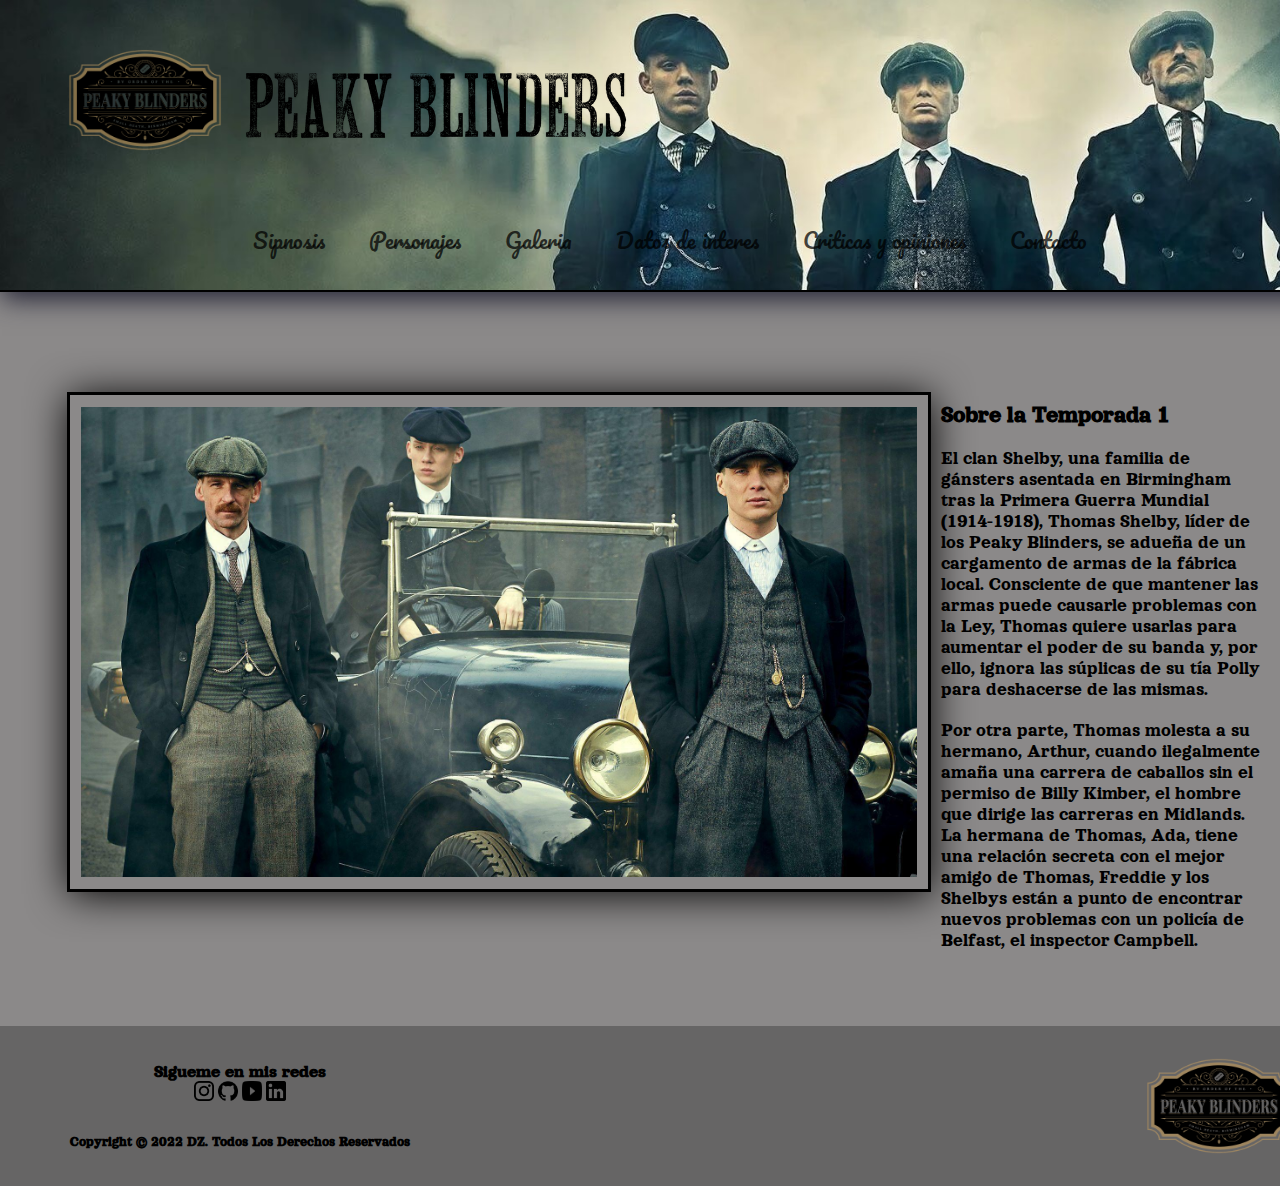
<file: index.html>
<!DOCTYPE html>
<html lang="en">
<head>
    <title>Peaky Blinders</title>
    <link rel="icon" href="logos_principales/logo_pestaña.png">
    <link rel="stylesheet" type="text/css" href="estilos/estilo.css">
    <link href="https://fonts.googleapis.com/css2?family=Barlow+Condensed:ital,wght@1,300&family=Bebas+Neue&family=Orelega+One&family=Pacifico&family=Roboto+Mono:ital,wght@1,300&family=Tapestry&display=swap" rel="stylesheet">
</head>   
<body> 
    <header>
        <div class="subHeader"> <a href="index.html"><img class="logo" src="logos_principales/logo principal.png" alt="logo de los peaky blinders"></a>
            <img class="titulo" src="frase.png" alt="">
        </div>
        <div>
            <nav class="navegacion">
                <ul class="menu">
                    <li><a class="texto_nav" href="sipnosis.html">Sipnosis</a> </li>
                    <li><a class="texto_nav" href="#">Personajes</a>
                        <ul class="submenu"> 
                            <li><a href="personajes_perfiles/thomas_perfil.html">Thomas Shelby</a></li>
                            <li><a href="personajes_perfiles/arthur_perfil.html">Arthur Shleby</a></li> 
                            <li><a href="personajes_perfiles/john_perfil.html">John Shelby</a></li>
                            <li><a href="personajes_perfiles/polly_perfil.html">Polly Gray</a></li>
                            <li><a href="personajes_perfiles/ada_perfil.html">Ada Shelby</a></li>
                            <li><a href="personajes_perfiles/billy_perfil.html">Billy Kimber</a></li>
                            <li><a href="personajes_perfiles/grace_perfil.html">Grace Burgess</a></li>
                            <li><a href="personajes_perfiles/campbell.html">Campbell</a></li>
                        </ul>
                    </li>
                    <li><a class="texto_nav" href="galeria.html">Galeria</a></li>
                    <li><a class="texto_nav" href="datos_de_interes.html">Datos de interes</a></li>
                    <li><a class="texto_nav" href="#">Criticas y opiniones</a></li>
                    <li><a class="texto_nav" href="contacto.html">Contacto</a></li>
                </ul>
            </nav>
        </div>
    </header>

    <section class="section_foto_y_texto">
        <img class="foto_principal" src="logos_principales/peaky foto pagina principal.jpg" alt="imagen de todos los peaky blinders">
        <div class="texto_section">
            <h2>Sobre la Temporada 1</h2>
            <p class="p_texto">El clan Shelby, una familia de gánsters asentada en Birmingham tras la Primera Guerra Mundial (1914-1918), Thomas Shelby, líder de los 
            Peaky Blinders, se adueña de un cargamento de armas de la fábrica local. Consciente de que mantener las armas puede causarle problemas 
            con la Ley, Thomas quiere usarlas para aumentar el poder de su banda y, por ello, ignora las súplicas de su tía Polly para deshacerse 
            de las mismas.
            </p>
            <p class="p_texto">Por otra parte, Thomas molesta a su hermano, Arthur, cuando ilegalmente amaña una carrera de caballos sin el permiso de Billy Kimber, 
            el hombre que dirige las carreras en Midlands. La hermana de Thomas, Ada, tiene una relación secreta con el mejor amigo de Thomas, Freddie 
            y los Shelbys están a punto de encontrar nuevos problemas con un policía de Belfast, el inspector Campbell.
            </p>
        </div>
    </section>


    <footer>
        <div class="caja_siganos">
            <h3>Sigueme en mis redes</h3>
            <div class="caja_redes">
                <a href="https://www.instagram.com/gusdiprinzio_/" target="_blank"><img src="redes_icons/ig.png" alt=""></a>
                <a href="https://github.com/gustavo-diprinzio" target="_blank"><img src="redes_icons/gh.png" alt=""></a>
                <a href="https://www.youtube.com/channel/UCFO-O7UU2Y-q2dNKgT-NOTA" target="_blank"><img src="redes_icons/yt.png" alt=""></a>
                <a href="https://www.linkedin.com/in/gustavo-di-prinzio-79ba49173/" target="_blank"><img src="redes_icons/link.png" alt=""></a>
            </div>
            <div class="caja_copy">
                <h3>Copyright © 2022 DZ. Todos Los Derechos Reservados</h3>
            </div>
        </div>
        <div class="logo_footer">
            <a href="#"><img src="logos_principales/logo principal.png" alt=""></a>
        </div>
    </footer>
    
</body>
</html>
</file>
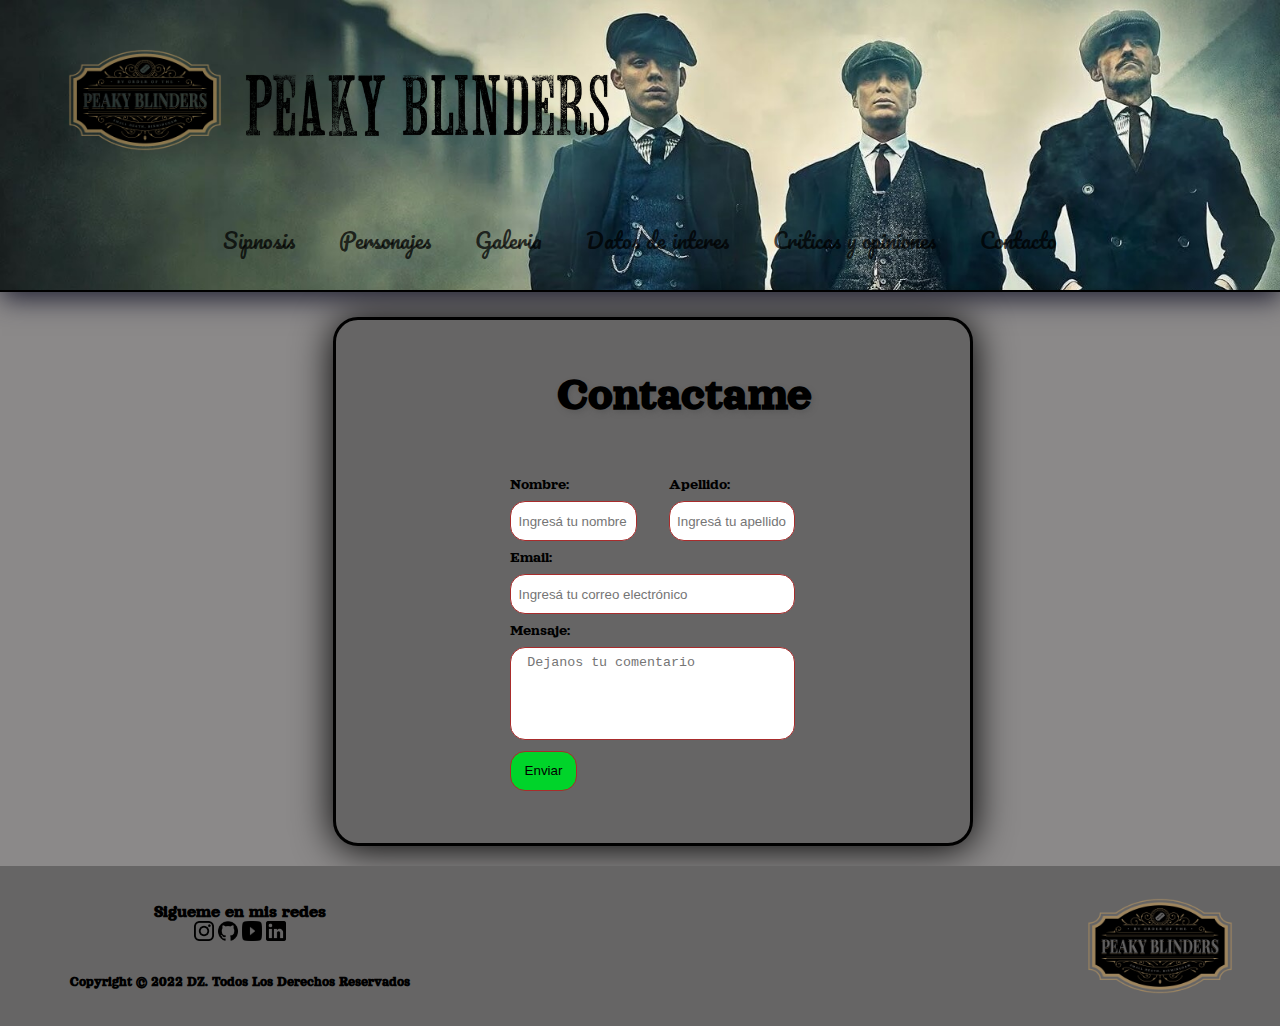
<file: contacto.html>
<!DOCTYPE html>
<html lang="en">
<head>
    <title>Peaky Blinders</title>
    <link rel="icon" href="logos_principales/logo_pestaña.png">
    <link rel="stylesheet" type="text/css" href="estilos/estilo.css">
    <link href="https://fonts.googleapis.com/css2?family=Barlow+Condensed:ital,wght@1,300&family=Bebas+Neue&family=Orelega+One&family=Pacifico&family=Roboto+Mono:ital,wght@1,300&family=Tapestry&display=swap" rel="stylesheet">
</head>   
<body> 
    <header>
        <div class="subHeader"> <a href="index.html"><img class="logo" src="logos_principales/logo principal.png" alt="logo de los peaky blinders"></a>
            <img class="titulo" src="frase.png" alt="">
        </div>
        <div>
            <nav class="navegacion">
                <ul class="menu">
                    <li><a class="texto_nav" href="sipnosis.html">Sipnosis</a> </li>
                    <li><a class="texto_nav" href="#">Personajes</a>
                        <ul class="submenu"> 
                            <li><a href="personajes_perfiles/thomas_perfil.html">Thomas Shelby</a></li>
                            <li><a href="personajes_perfiles/arthur_perfil.html">Arthur Shleby</a></li> 
                            <li><a href="personajes_perfiles/john_perfil.html">John Shelby</a></li>
                            <li><a href="personajes_perfiles/polly_perfil.html">Polly Gray</a></li>
                            <li><a href="personajes_perfiles/ada_perfil.html">Ada Shelby</a></li>
                            <li><a href="personajes_perfiles/billy_perfil.html">Billy Kimber</a></li>
                            <li><a href="personajes_perfiles/grace_perfil.html">Grace Burgess</a></li>
                            <li><a href="personajes_perfiles/campbell.html">Campbell</a></li>
                        </ul>
                    </li>
                    <li><a class="texto_nav" href="#">Galeria</a></li>
                    <li><a class="texto_nav" href="datos_de_interes.html">Datos de interes</a></li>
                    <li><a class="texto_nav" href="#">Criticas y opiniones</a></li>
                    <li><a class="texto_nav" href="#">Contacto</a></li>
                </ul>
            </nav>
        </div>
    </header>

    <section id="formulario">
        <div class="columnas_de_contacto">
            <h2>Contactame</h2>
                <form method="POST" action="#">
                    <div class="nombre_apellido">

                        <div class="nombreyapellido">
                            <label> Nombre: </label>
                            <input type="text" name="nombre" placeholder="  Ingresá tu nombre" required="required">
                        </div>

                        <div class="nombreyapellido">    
                            <label> Apellido: </label >
                                <input type="text" name="nombre" placeholder="  Ingresá tu apellido" required="required">
                        </div> 

                    </div>
              
                    <div class="bloque_datos">
                        <label >Email:</label>  
                        <input type="mail" name="mail" placeholder="  Ingresá tu correo electrónico" required="required">
                    </div>
                    <div class="bloque_datos">
                        <label >Mensaje:</label>
                        <textarea name="reseña" placeholder="  Dejanos tu comentario" required="required" ></textarea>
                    </div>

                    <div class="submit">
                        <input type="submit" value="Enviar"> 
                    </div>   
            </form> 
        </div>
    </section>

    <footer>
        <div class="caja_siganos">
            <h3>Sigueme en mis redes</h3>
            <div class="caja_redes">
                <a href="https://www.instagram.com/gusdiprinzio_/" target="_blank"><img src="redes_icons/ig.png" alt=""></a>
                <a href="https://github.com/gustavo-diprinzio" target="_blank"><img src="redes_icons/gh.png" alt=""></a>
                <a href="https://www.youtube.com/channel/UCFO-O7UU2Y-q2dNKgT-NOTA" target="_blank"><img src="redes_icons/yt.png" alt=""></a>
                <a href="https://www.linkedin.com/in/gustavo-di-prinzio-79ba49173/" target="_blank"><img src="redes_icons/link.png" alt=""></a>
            </div>
            <div class="caja_copy">
                <h3>Copyright © 2022 DZ. Todos Los Derechos Reservados</h3>
            </div>
        </div>
        <div class="logo_footer">
            <a href="#"><img src="logos_principales/logo principal.png" alt=""></a>
        </div>
    </footer>
    
</body>
</html>
</file>
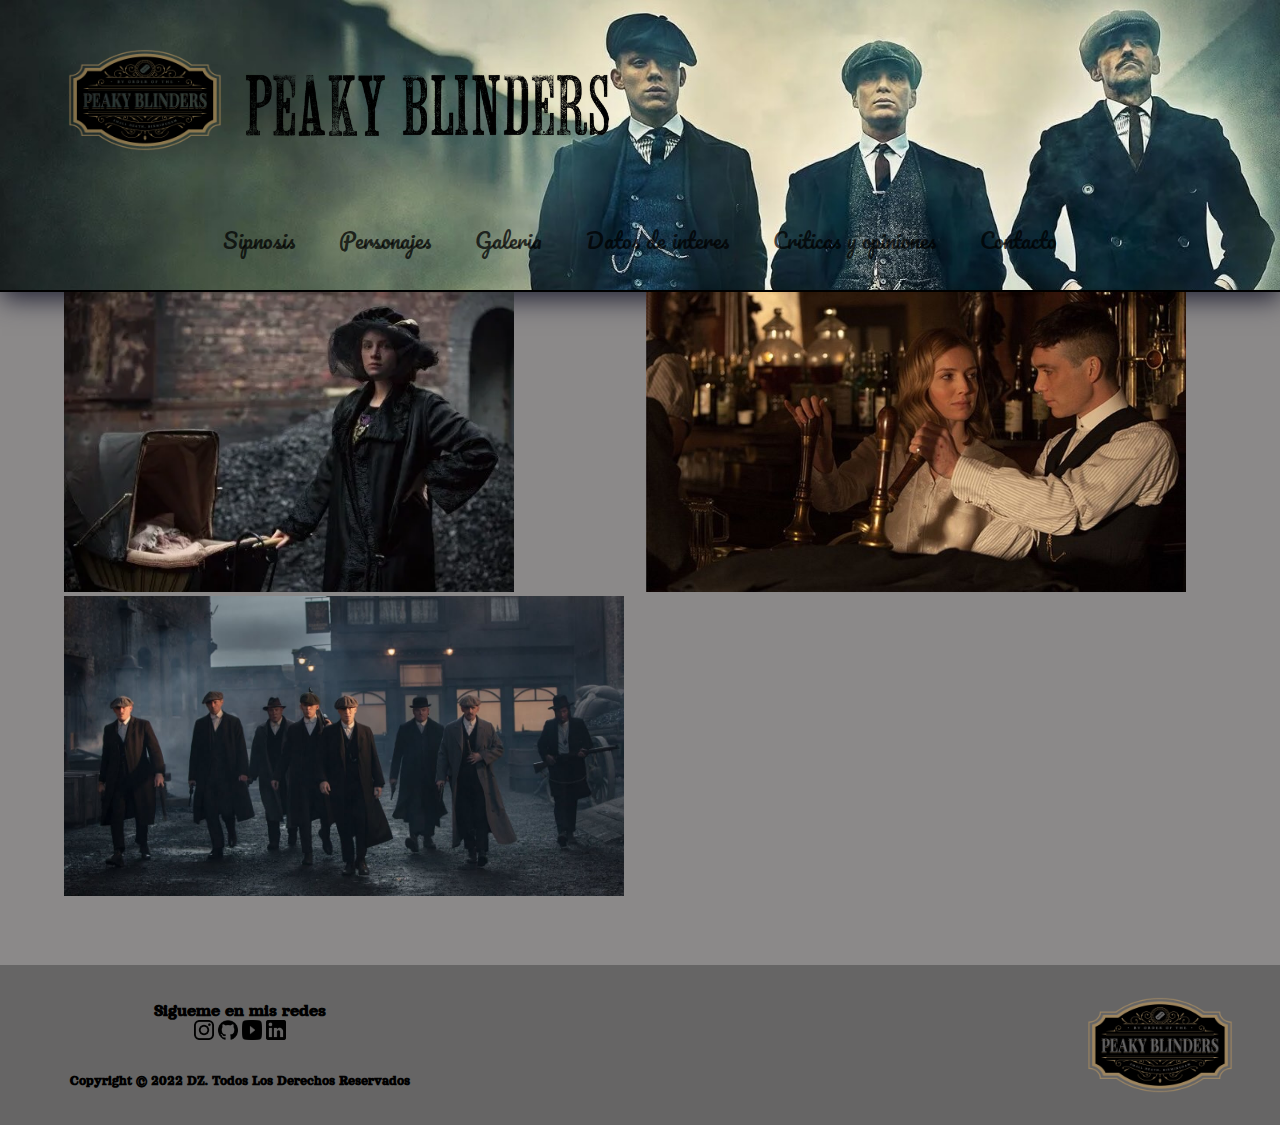
<file: galeria.html>
<!DOCTYPE html>
<html lang="en">
<head>
    <title>Peaky Blinders</title>
    <link href="lightbox2-2.11.3/dist/css/lightbox.css" rel="stylesheet"/>
    <script src="lightbox2-2.11.3/dist/js/lightbox-plus-jquery.js"></script>

    <link rel="icon" href="logos_principales/logo_pestaña.png">
    <link rel="stylesheet" type="text/css" href="estilos/estilo.css">
    <link href="https://fonts.googleapis.com/css2?family=Barlow+Condensed:ital,wght@1,300&family=Bebas+Neue&family=Orelega+One&family=Pacifico&family=Roboto+Mono:ital,wght@1,300&family=Tapestry&display=swap" rel="stylesheet">
</head>   
<body> 
    <header>
        <div class="subHeader"> <a href="index.html"><img class="logo" src="logos_principales/logo principal.png" alt="logo de los peaky blinders"></a>
            <img class="titulo" src="frase.png" alt="">
        </div>
        <div>
            <nav class="navegacion">
                <ul class="menu">
                    <li><a class="texto_nav" href="sipnosis.html">Sipnosis</a> </li>
                    <li><a class="texto_nav" href="#">Personajes</a>
                        <ul class="submenu"> 
                            <li><a href="personajes_perfiles/thomas_perfil.html">Thomas Shelby</a></li>
                            <li><a href="personajes_perfiles/arthur_perfil.html">Arthur Shleby</a></li> 
                            <li><a href="personajes_perfiles/john_perfil.html">John Shelby</a></li>
                            <li><a href="personajes_perfiles/polly_perfil.html">Polly Gray</a></li>
                            <li><a href="personajes_perfiles/ada_perfil.html">Ada Shelby</a></li>
                            <li><a href="personajes_perfiles/billy_perfil.html">Billy Kimber</a></li>
                            <li><a href="personajes_perfiles/grace_perfil.html">Grace Burgess</a></li>
                            <li><a href="personajes_perfiles/campbell.html">Campbell</a></li>
                        </ul>
                    </li>
                    <li><a class="texto_nav" href="#">Galeria</a></li>
                    <li><a class="texto_nav" href="datos_de_interes.html">Datos de interes</a></li>
                    <li><a class="texto_nav" href="#">Criticas y opiniones</a></li>
                    <li><a class="texto_nav" href="contacto.html">Contacto</a></li>
                </ul>
            </nav>
        </div>
    </header>

    <section>
        <div class="imagenes_caja" data-lightbox="image-1">
            <a class="imagen_pos" href="fotos/ada y beb.webp" data-lightbox="example-set"><img class="imagen_interaccion" src="fotos/ada y beb.webp" alt=""/></a>
            <a class="imagen_pos" href="fotos/grace y tommy.jpg" data-lightbox="example-set"><img class="imagen_interaccion" src="fotos/grace y tommy.jpg" alt="" /></a>
            <a class="imagen_pos" href="fotos/peakys caminando a enfrentarse.jpg" data-lightbox="example-set"><img class="imagen_interaccion" src="fotos/peakys caminando a enfrentarse.jpg" alt="" /></a>
        </div>
    </section>
    


    <footer>
        <div class="caja_siganos">
            <h3>Sigueme en mis redes</h3>
            <div class="caja_redes">
                <a href="https://www.instagram.com/gusdiprinzio_/" target="_blank"><img src="redes_icons/ig.png" alt=""></a>
                <a href="https://github.com/gustavo-diprinzio" target="_blank"><img src="redes_icons/gh.png" alt=""></a>
                <a href="https://www.youtube.com/channel/UCFO-O7UU2Y-q2dNKgT-NOTA" target="_blank"><img src="redes_icons/yt.png" alt=""></a>
                <a href="https://www.linkedin.com/in/gustavo-di-prinzio-79ba49173/" target="_blank"><img src="redes_icons/link.png" alt=""></a>
            </div>
            <div class="caja_copy">
                <h3>Copyright © 2022 DZ. Todos Los Derechos Reservados</h3>
            </div>
        </div>
        <div class="logo_footer">
            <a href="#"><img src="logos_principales/logo principal.png" alt=""></a>
        </div>
    </footer>
    
</body>
</html>
</file>
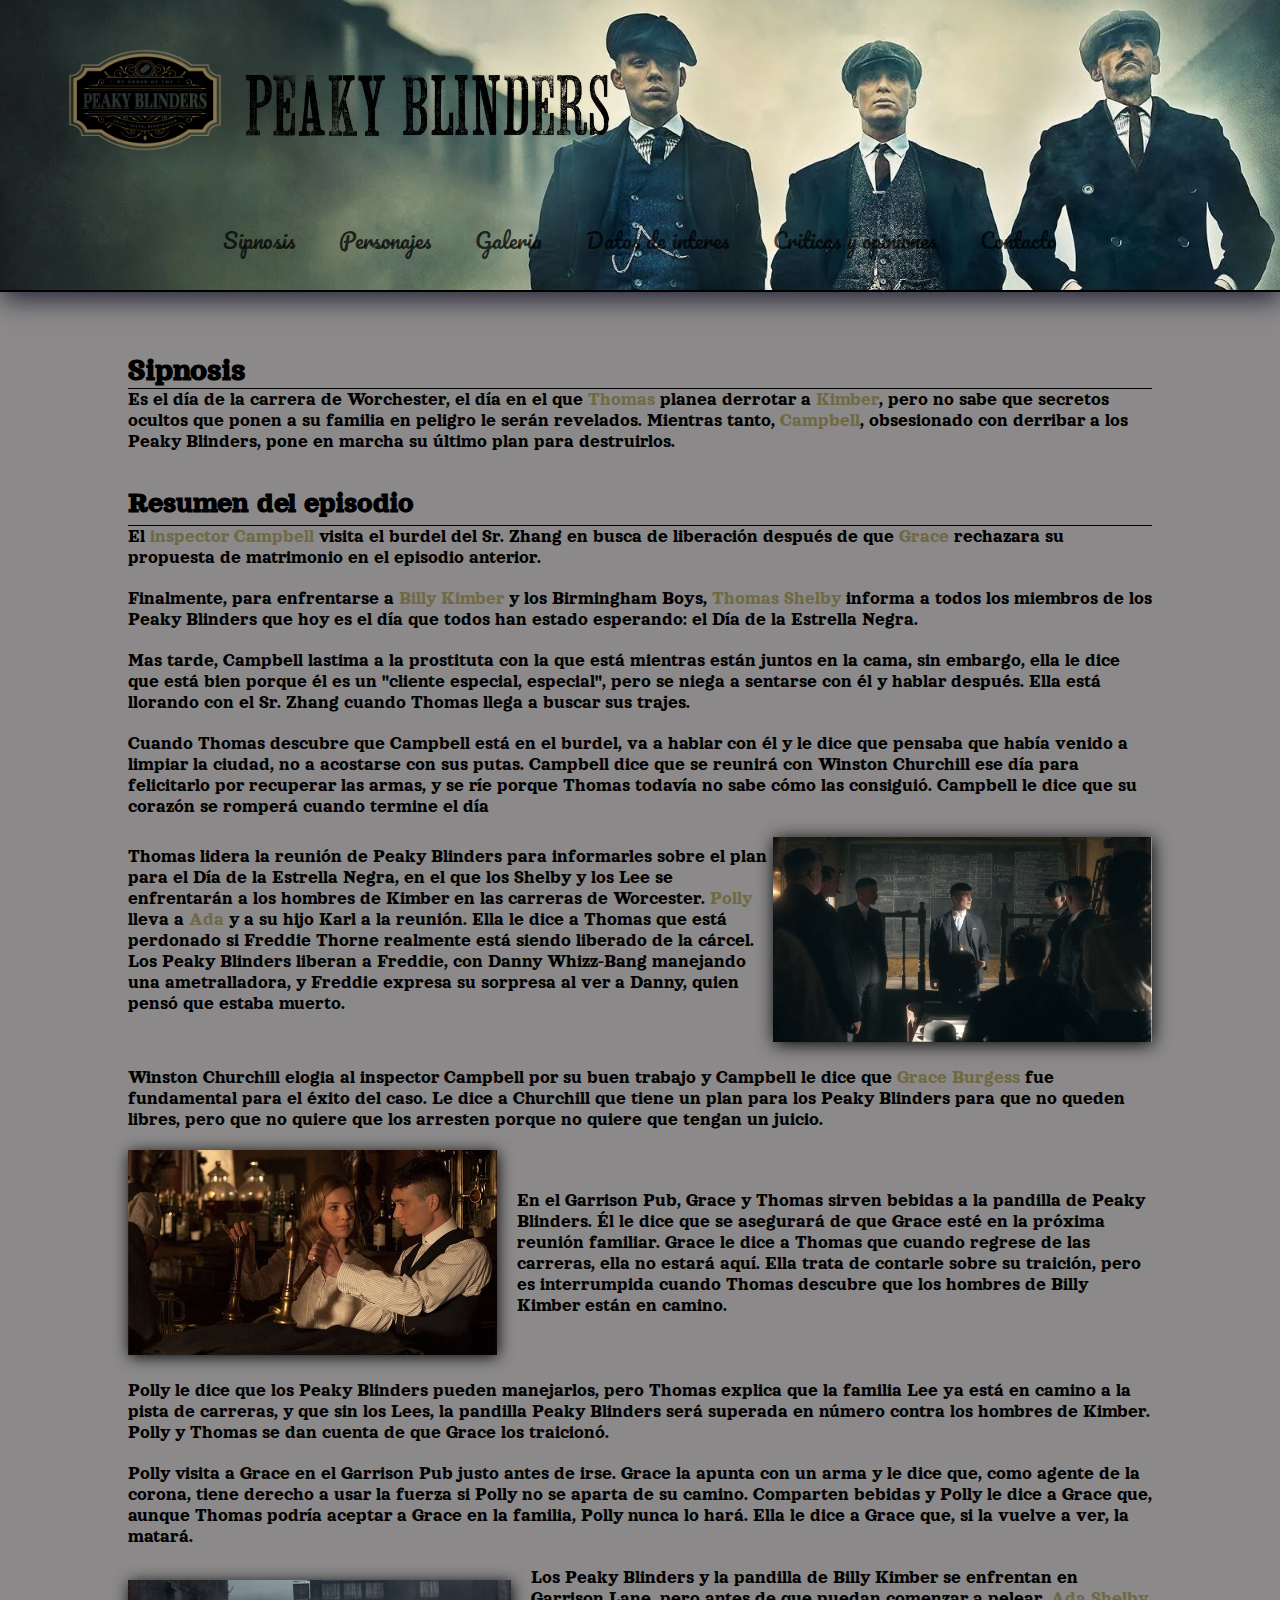
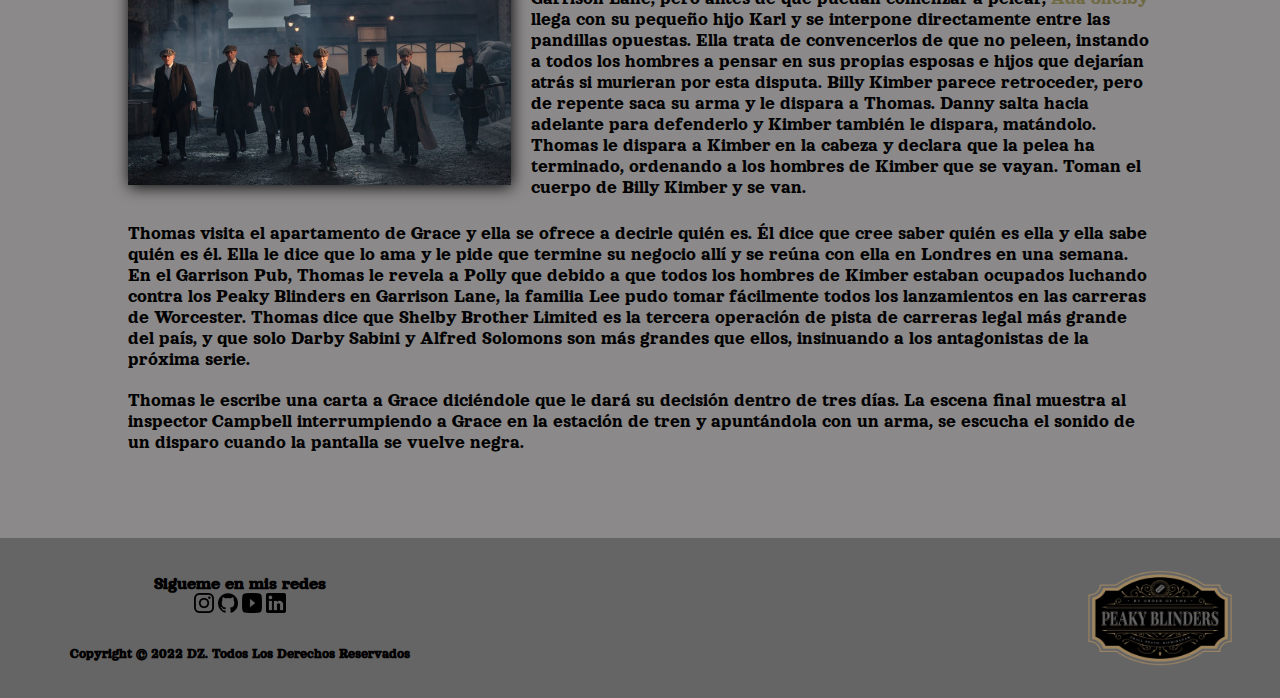
<file: sipnosis.html>
<!DOCTYPE html>
<html lang="en">
<head>
    <title>Peaky Blinders</title>
    <link rel="icon" href="logos_principales/logo_pestaña.png">
    <link rel="stylesheet" type="text/css" href="estilos/estilo.css">
    <link href="https://fonts.googleapis.com/css2?family=Barlow+Condensed:ital,wght@1,300&family=Bebas+Neue&family=Orelega+One&family=Pacifico&family=Roboto+Mono:ital,wght@1,300&family=Tapestry&display=swap" rel="stylesheet">
</head>   
<body> 
    <header>
        <div class="subHeader"> <a href="index.html"><img class="logo" src="logos_principales/logo principal.png" alt="logo de los peaky blinders"></a>
            <img class="titulo" src="frase.png" alt="">
        </div>
        <div>
            <nav class="navegacion">
                <ul class="menu">
                    <li><a class="texto_nav" href="sipnosis.html">Sipnosis</a> </li>
                    <li><a class="texto_nav" href="#">Personajes</a>
                        <ul class="submenu"> 
                            <li><a href="personajes_perfiles/thomas_perfil.html">Thomas Shelby</a></li>
                            <li><a href="personajes_perfiles/arthur_perfil.html">Arthur Shleby</a></li> 
                            <li><a href="personajes_perfiles/john_perfil.html">John Shelby</a></li>
                            <li><a href="personajes_perfiles/polly_perfil.html">Polly Gray</a></li>
                            <li><a href="personajes_perfiles/ada_perfil.html">Ada Shelby</a></li>
                            <li><a href="personajes_perfiles/billy_perfil.html">Billy Kimber</a></li>
                            <li><a href="personajes_perfiles/grace_perfil.html">Grace Burgess</a></li>
                            <li><a href="personajes_perfiles/campbell.html">Campbell</a></li>
                        </ul>
                    </li>
                    <li><a class="texto_nav" href="#">Galeria</a></li>
                    <li><a class="texto_nav" href="datos_de_interes.html">Datos de interes</a></li>
                    <li><a class="texto_nav" href="#">Criticas y opiniones</a></li>
                    <li><a class="texto_nav" href="#">Contacto</a></li>
                </ul>
            </nav>
        </div>
    </header>
    <div class="caja_sinopsis">
        <h1 class="sinopsis">Sipnosis</h1>
    </div>
 
    <div>
        <p class="sinopsis_texto">
            Es el día de la carrera de Worchester, el día en el que <a href="personajes_perfiles/thomas_perfil.html">Thomas</a> planea derrotar a <a href="personajes_perfiles/billy_perfil.html">Kimber</a>,
            pero no sabe que secretos ocultos que ponen a su familia en peligro le serán revelados. Mientras tanto, <a href="personajes_perfiles/campbell.html">Campbell</a>, obsesionado con 
            derribar a los Peaky Blinders, pone en marcha su último plan para destruirlos.
        </p>
    </div>
    <div class="caja_resumen">
        <h2 class="resumen">Resumen del episodio</h2>
    </div>
    <section>
        <p class="texto_resumen">
            El <a href="personajes_perfiles/campbell.html">inspector Campbell</a> visita el burdel del Sr. Zhang en busca de liberación después de que <a href="personajes_perfiles/grace_perfil.html">Grace</a> rechazara su propuesta de
            matrimonio en el episodio anterior. 
        </p> 
        <p class="texto_resumen">
            Finalmente, para enfrentarse a <a href="personajes_perfiles/billy_perfil.html">Billy Kimber</a> y los Birmingham Boys, <a href="personajes_perfiles/thomas_perfil.html">Thomas Shelby</a> informa a todos los miembros de los Peaky Blinders 
            que hoy es el día que todos han estado esperando: el Día de la Estrella Negra.
        </p> 
        <p class="texto_resumen">
            Mas tarde, Campbell lastima a la prostituta con la que está mientras están juntos en la cama, sin embargo, ella le dice que está bien 
            porque él es un "cliente especial, especial", pero se niega a sentarse con él y hablar después. Ella está llorando con el Sr. Zhang 
            cuando Thomas llega a buscar sus trajes.
        </p> 
        <p class="texto_resumen">
            Cuando Thomas descubre que Campbell está en el burdel, va a hablar con él y le dice que pensaba que había venido a limpiar la ciudad, 
            no a acostarse con sus putas. Campbell dice que se reunirá con Winston Churchill ese día para felicitarlo por recuperar las armas, y 
            se ríe porque Thomas todavía no sabe cómo las consiguió. Campbell le dice que su corazón se romperá cuando termine el día
        </p> 
        <div class="caja_primera_imagen">
            <img class="img1" src="fotos/tommy dando discurso.png" alt="">
            <p class="texto_resumen">
            Thomas lidera la reunión de Peaky Blinders para informarles sobre el plan para el Día de la Estrella Negra, en el que los Shelby y los Lee se 
            enfrentarán a los hombres de Kimber en las carreras de Worcester. <a href="personajes_perfiles/polly_perfil.html">Polly</a> lleva a <a href="personajes_perfiles/ada_perfil.html">Ada</a> y a su hijo Karl a la reunión. Ella le dice a Thomas que está 
            perdonado si Freddie Thorne realmente está siendo liberado de la cárcel. Los Peaky Blinders liberan a Freddie, con Danny Whizz-Bang manejando una ametralladora, 
            y Freddie expresa su sorpresa al ver a Danny, quien pensó que estaba muerto.
        </p> 
        </div>
        <p class="texto_resumen">
            Winston Churchill elogia al inspector Campbell por su buen trabajo y Campbell le dice que <a href="personajes_perfiles/grace_perfil.html">Grace Burgess</a> fue fundamental para el éxito del 
            caso. Le dice a Churchill que tiene un plan para los Peaky Blinders para que no queden libres, pero que no quiere que los arresten porque 
            no quiere que tengan un juicio.
        </p> 
        <div class="caja_segunda_imagen">
            <img class="img2" src="fotos/grace y tommy.jpg" alt="">
            <p class="texto_resumen1">
                En el Garrison Pub, Grace y Thomas sirven bebidas a la pandilla de Peaky Blinders. Él le dice que se asegurará de que Grace esté en la próxima reunión familiar. 
                Grace le dice a Thomas que cuando regrese de las carreras, ella no estará aquí. Ella trata de contarle sobre su traición, pero es interrumpida cuando Thomas descubre 
                que los hombres de Billy Kimber están en camino.
            </p> 
        </div>
        <p class="texto_resumen">
            Polly le dice que los Peaky Blinders pueden manejarlos, pero Thomas explica que la familia Lee ya está en camino a la pista de carreras, y que sin los Lees, la pandilla 
            Peaky Blinders será superada en número contra los hombres de Kimber. Polly y Thomas se dan cuenta de que Grace los traicionó.
        </p> 
        <p class="texto_resumen">
            Polly visita a Grace en el Garrison Pub justo antes de irse. Grace la apunta con un arma y le dice que, como agente de la corona, tiene derecho a usar la fuerza si Polly no se 
            aparta de su camino. Comparten bebidas y Polly le dice a Grace que, aunque Thomas podría aceptar a Grace en la familia, Polly nunca lo hará. Ella le dice a Grace que, si la vuelve 
            a ver, la matará.
        </p> 
        <div class="caja_tercera_imagen">
            <img class="img3" src="fotos/peakys caminando a enfrentarse.jpg" alt="">
            <p class="texto_resumen1">
                Los Peaky Blinders y la pandilla de Billy Kimber se enfrentan en Garrison Lane, pero antes de que puedan comenzar a pelear, <a href="personajes_perfiles/ada_perfil.html">Ada Shelby</a> llega con su pequeño hijo Karl y se interpone directamente
                entre las pandillas opuestas. Ella trata de convencerlos de que no peleen, instando a todos los hombres a pensar en sus propias esposas e hijos que dejarían atrás si murieran por esta disputa. 
                Billy Kimber parece retroceder, pero de repente saca su arma y le dispara a Thomas. Danny salta hacia adelante para defenderlo y Kimber también le dispara, matándolo. Thomas le dispara a Kimber 
                en la cabeza y declara que la pelea ha terminado, ordenando a los hombres de Kimber que se vayan. Toman el cuerpo de Billy Kimber y se van.
            </p> 
        </div>
        <p class="texto_resumen">
            Thomas visita el apartamento de Grace y ella se ofrece a decirle quién es. Él dice que cree saber quién es ella y ella sabe quién es él. Ella le dice que lo ama y le pide que termine su negocio allí y 
            se reúna con ella en Londres en una semana. En el Garrison Pub, Thomas le revela a Polly que debido a que todos los hombres de Kimber estaban ocupados luchando contra los Peaky Blinders en Garrison Lane, 
            la familia Lee pudo tomar fácilmente todos los lanzamientos en las carreras de Worcester. Thomas dice que Shelby Brother Limited es la tercera operación de pista de carreras legal más grande del país, 
            y que solo Darby Sabini y Alfred Solomons son más grandes que ellos, insinuando a los antagonistas de la próxima serie.
        </p> 
        <p class="texto_resumen">
            Thomas le escribe una carta a Grace diciéndole que le dará su decisión dentro de tres días. La escena final muestra al inspector Campbell interrumpiendo a Grace en la estación de tren y apuntándola con un arma, 
            se escucha el sonido de un disparo cuando la pantalla se vuelve negra.
        </p>
    </section>
    
    <footer>
        <div class="caja_siganos">
            <h3>Sigueme en mis redes</h3>
            <div class="caja_redes">
                <a href="https://www.instagram.com/gusdiprinzio_/" target="_blank"><img src="redes_icons/ig.png" alt=""></a>
                <a href="https://github.com/gustavo-diprinzio" target="_blank"><img src="redes_icons/gh.png" alt=""></a>
                <a href="https://www.youtube.com/channel/UCFO-O7UU2Y-q2dNKgT-NOTA" target="_blank"><img src="redes_icons/yt.png" alt=""></a>
                <a href="https://www.linkedin.com/in/gustavo-di-prinzio-79ba49173/" target="_blank"><img src="redes_icons/link.png" alt=""></a>
            </div>
            <div class="caja_copy">
                <h3>Copyright © 2022 DZ. Todos Los Derechos Reservados</h3>
            </div>
        </div>
        <div class="logo_footer">
            <a href="#"><img src="logos_principales/logo principal.png" alt=""></a>
        </div>
    </footer>

</body>
</html>
</file>
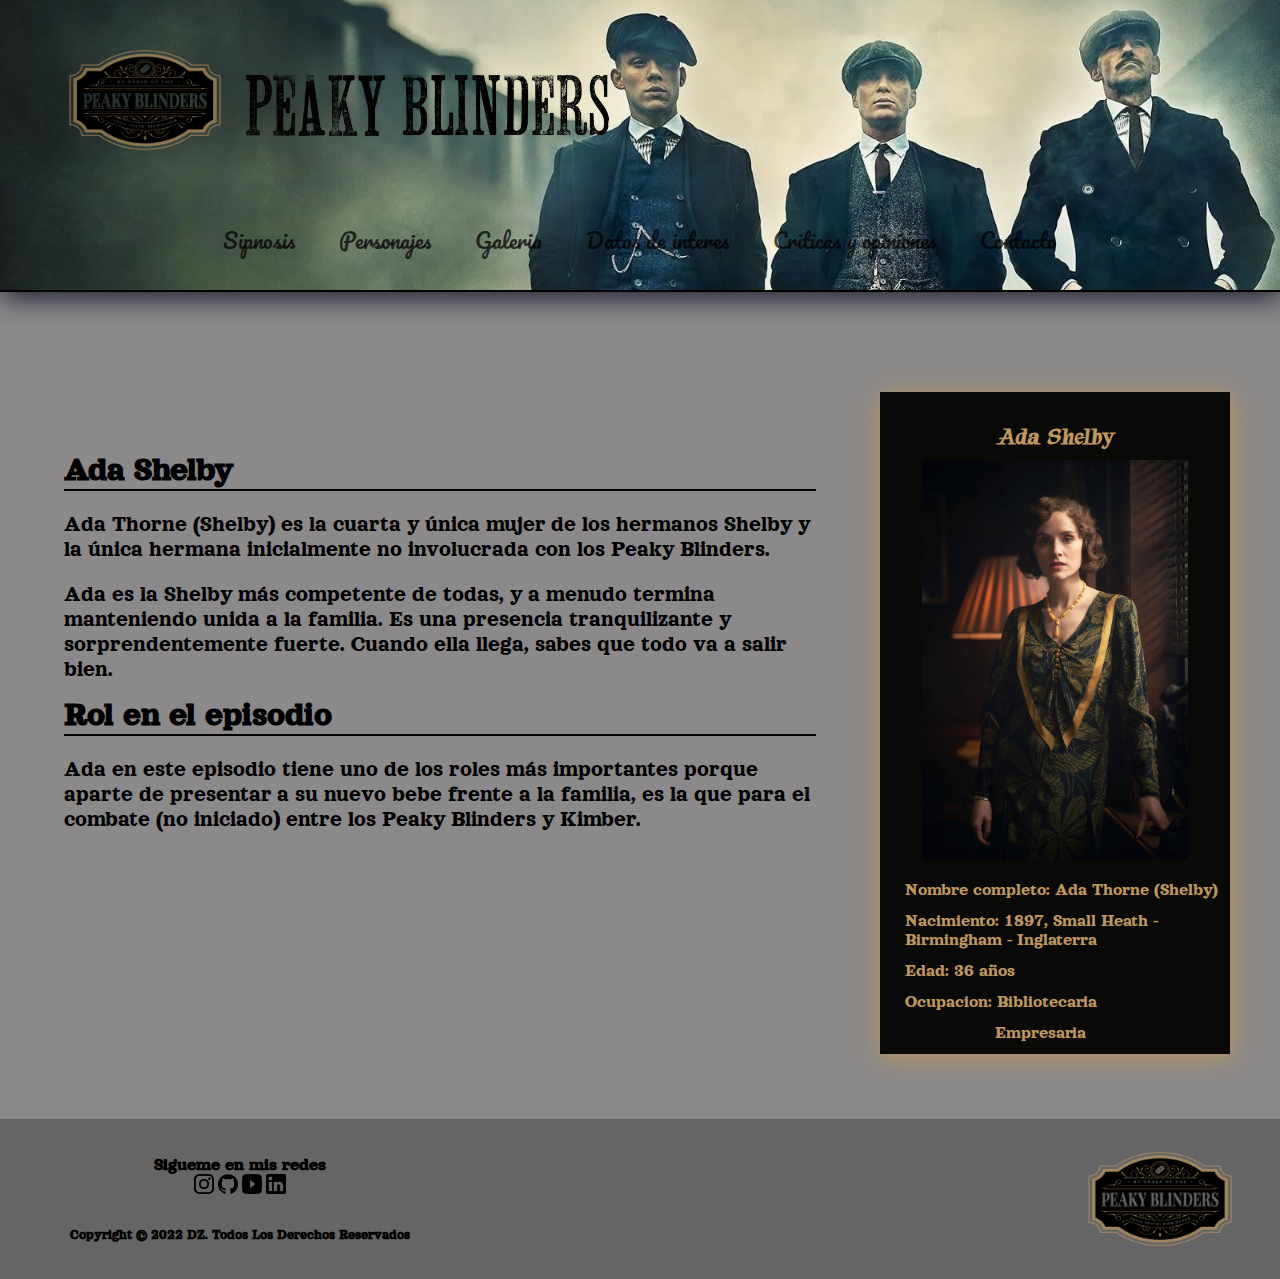
<file: personajes_perfiles/ada_perfil.html>
<!DOCTYPE html>
<html lang="en">
<head>
    <title>Peaky Blinders</title>
    <link rel="icon" href="../logos_principales/logo_pestaña.png">
    <link rel="stylesheet" type="text/css" href="../estilos/estilo.css">
    <link href="https://fonts.googleapis.com/css2?family=Barlow+Condensed:ital,wght@1,300&family=Bebas+Neue&family=Orelega+One&family=Pacifico&family=Roboto+Mono:ital,wght@1,300&family=Tapestry&display=swap" rel="stylesheet">    <header>
        <div class="subHeader"> <a href="../index.html"><img class="logo" src="../logos_principales/logo principal.png" alt="logo de los peaky blinders"></a>
            <img class="titulo" src="../frase.png" alt="">
        </div>
        <div>
            <nav class="navegacion">
                <ul class="menu">
                    <li><a class="texto_nav" href="../sipnosis.html">Sipnosis</a> </li>
                    <li><a class="texto_nav" href="#">Personajes</a>
                        <ul class="submenu"> 
                            <li><a href="thomas_perfil.html">Thomas Shelby</a></li>
                            <li><a href="arthur_perfil.html">Arthur Shleby</a></li> 
                            <li><a href="john_perfil.html">John Shelby</a></li>
                            <li><a href="polly_perfil.html">Polly Gray</a></li>
                            <li><a href="ada_perfil.html">Ada Shelby</a></li>
                            <li><a href="billy_perfil.html">Billy Kimber</a></li>
                            <li><a href="grace_perfil.html">Grace Burgess</a></li>
                            <li><a href="campbell.html">Campbell</a></li>
                        </ul>
                    </li>
                    <li><a class="texto_nav" href="#">Galeria</a></li>
                    <li><a class="texto_nav" href="../datos_de_interes.html">Datos de interes</a></li>
                    <li><a class="texto_nav" href="#">Criticas y opiniones</a></li>
                    <li><a class="texto_nav" href="#">Contacto</a></li>
                </ul>
            </nav>
        </div>
    </header>
        <section  class="descrip_foto">
            <section>
                <div class="sobre_personaje">
                    <h2 class="sub_personaje">Ada Shelby</h2>
                    <p class="texto_personaje">
                        Ada Thorne (Shelby) es la cuarta y única mujer de los hermanos Shelby y la única hermana inicialmente no involucrada con los Peaky Blinders. 
                    </p> 
                    <p class="texto_personaje">
                        Ada es la Shelby más competente de todas, y a menudo termina manteniendo unida a la familia. Es una presencia tranquilizante y sorprendentemente fuerte. Cuando ella llega, sabes que todo va a salir bien.                   
                    </p>
                    <h2 class="sub_personaje">Rol en el episodio</h2>
                    <p class="texto_personaje">
                        Ada en este episodio tiene uno de los roles más importantes porque aparte de presentar a su nuevo bebe frente a la 
                        familia, es la que para el combate (no iniciado) entre los Peaky Blinders y Kimber.
                    </p>
                </div>
            </section>
            <section>
                <div class="caja_personaje">
                    <div class="caja_nom">
                        <br><h2>Ada Shelby</h2>
                    </div>
                    <img class="imagen_personaje" src="../fotos/personajes fotos/ada.jpg" alt="">
                    <div class="caja_datosextras">
                        <p>Nombre completo: Ada Thorne (Shelby)</p> 
                        <p>Nacimiento: 1897, Small Heath - Birmingham - Inglaterra</p> 
                        <p>Edad: 36 años</p> 
                        <p>Ocupacion: Bibliotecaria</p>
                        <p class="datos_extras_p">Empresaria</p>
                    </div>
                </div>
            </section>
        </section>
  
        <footer>
            <div class="caja_siganos">
                <h3>Sigueme en mis redes</h3>
                <div class="caja_redes">
                    <a href="https://www.instagram.com/gusdiprinzio_/" target="_blank"><img src="../redes_icons/ig.png" alt=""></a>
                    <a href="https://github.com/gustavo-diprinzio" target="_blank"><img src="../redes_icons/gh.png" alt=""></a>
                    <a href="https://www.youtube.com/channel/UCFO-O7UU2Y-q2dNKgT-NOTA" target="_blank"><img src="../redes_icons/yt.png" alt=""></a>
                    <a href="https://www.linkedin.com/in/gustavo-di-prinzio-79ba49173/" target="_blank"><img src="../redes_icons/link.png" alt=""></a>
                </div>
                <div class="caja_copy">
                    <h3>Copyright © 2022 DZ. Todos Los Derechos Reservados</h3>
                </div>
            </div>
            <div class="logo_footer">
                <a href="../index.html"><img src="../logos_principales/logo principal.png" alt=""></a>
            </div>
        </footer>
        
</body>
</html>
</file>
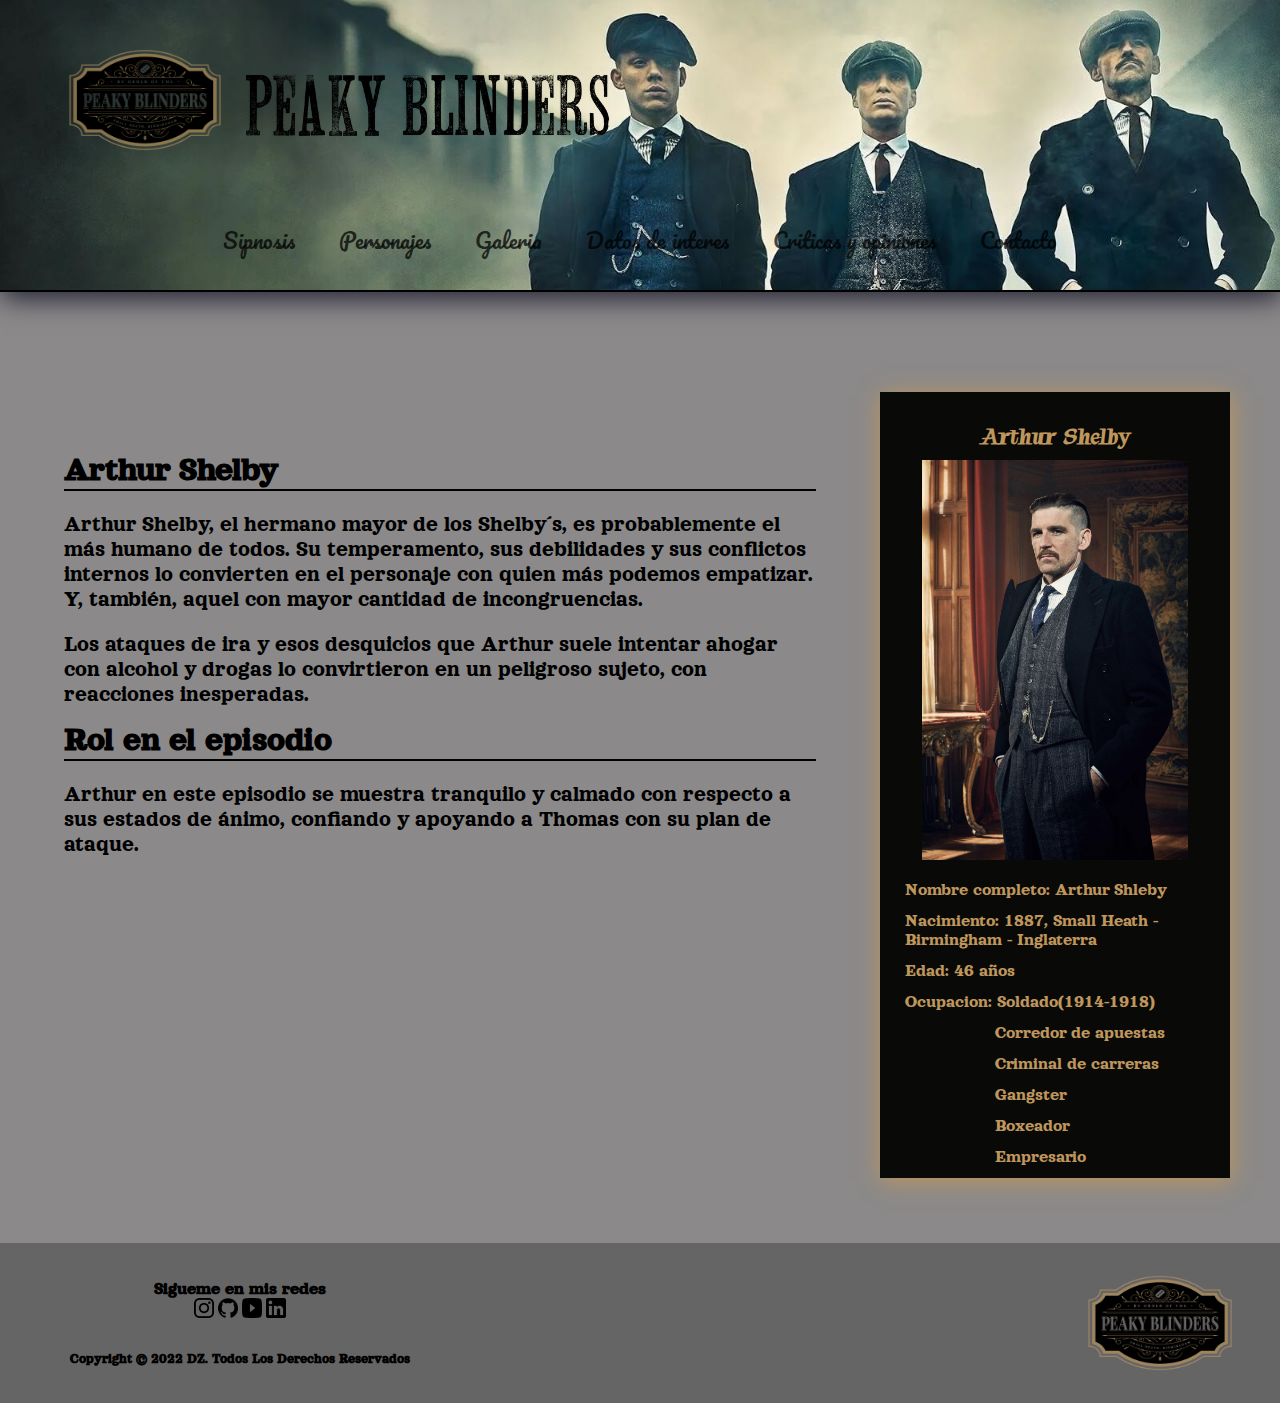
<file: personajes_perfiles/arthur_perfil.html>
<!DOCTYPE html>
<html lang="en">
<head>
    <title>Peaky Blinders</title>
    <link rel="icon" href="../logos_principales/logo_pestaña.png">
    <link rel="stylesheet" type="text/css" href="../estilos/estilo.css">
    <link href="https://fonts.googleapis.com/css2?family=Barlow+Condensed:ital,wght@1,300&family=Bebas+Neue&family=Orelega+One&family=Pacifico&family=Roboto+Mono:ital,wght@1,300&family=Tapestry&display=swap" rel="stylesheet">    <header>
        <div class="subHeader"> <a href="../index.html"><img class="logo" src="../logos_principales/logo principal.png" alt="logo de los peaky blinders"></a>
            <img class="titulo" src="../frase.png" alt="">
        </div>
        <div>
            <nav class="navegacion">
                <ul class="menu">
                    <li><a class="texto_nav" href="../sipnosis.html">Sipnosis</a> </li>
                    <li><a class="texto_nav" href="#">Personajes</a>
                        <ul class="submenu"> 
                            <li><a href="thomas_perfil.html">Thomas Shelby</a></li>
                            <li><a href="arthur_perfil.html">Arthur Shleby</a></li> 
                            <li><a href="john_perfil.html">John Shelby</a></li>
                            <li><a href="polly_perfil.html">Polly Gray</a></li>
                            <li><a href="ada_perfil.html">Ada Shelby</a></li>
                            <li><a href="billy_perfil.html">Billy Kimber</a></li>
                            <li><a href="grace_perfil.html">Grace Burgess</a></li>
                            <li><a href="campbell.html">Campbell</a></li>
                        </ul>
                    </li>
                    <li><a class="texto_nav" href="#">Galeria</a></li>
                    <li><a class="texto_nav" href="../datos_de_interes.html">Datos de interes</a></li>
                    <li><a class="texto_nav" href="#">Criticas y opiniones</a></li>
                    <li><a class="texto_nav" href="#">Contacto</a></li>
                </ul>
            </nav>
        </div>
    </header>
        <section  class="descrip_foto">
            <section>
                <div class="sobre_personaje">
                    <h2 class="sub_personaje">Arthur Shelby</h2>
                    <p class="texto_personaje">
                        Arthur Shelby, el hermano mayor de los Shelby´s, es probablemente el más humano de todos. 
                        Su temperamento, sus debilidades y sus conflictos internos lo convierten en el personaje con quien más podemos 
                        empatizar. Y, también, aquel con mayor cantidad de incongruencias. 
                    </p>
                    <p class="texto_personaje">
                        Los ataques de ira y esos desquicios que Arthur 
                        suele intentar ahogar con alcohol y drogas lo convirtieron en un peligroso sujeto, con reacciones inesperadas.
                    </p>
                    <h2 class="sub_personaje">Rol en el episodio</h2>
                    <p class="texto_personaje">
                        Arthur en este episodio se muestra tranquilo y calmado con respecto a sus estados de ánimo, confiando y apoyando a Thomas con su plan de ataque.
                    </p>
                </div>
            </section>
            <section>
                <div class="caja_personaje">
                    <div class="caja_nom">
                        <br><h2>Arthur Shelby</h2>
                    </div>
                    <img class="imagen_personaje" src="../fotos/personajes fotos/arthur.jpg" alt="">
                    <div class="caja_datosextras">
                        <p>Nombre completo: Arthur Shleby</p> 
                        <p>Nacimiento: 1887, Small Heath - Birmingham - Inglaterra</p> 
                        <p>Edad: 46 años</p> 
                        <p>Ocupacion: Soldado(1914-1918)</p>
                        <p class="datos_extras_p">Corredor de apuestas</p>
                        <p class="datos_extras_p">Criminal de carreras</p>
                        <p class="datos_extras_p">Gangster</p>
                        <p class="datos_extras_p">Boxeador</p>
                        <p class="datos_extras_p">Empresario</p>
                    </div>
                </div>
            </section>
        </section>
  
        <footer>
            <div class="caja_siganos">
                <h3>Sigueme en mis redes</h3>
                <div class="caja_redes">
                    <a href="https://www.instagram.com/gusdiprinzio_/" target="_blank"><img src="../redes_icons/ig.png" alt=""></a>
                    <a href="https://github.com/gustavo-diprinzio" target="_blank"><img src="../redes_icons/gh.png" alt=""></a>
                    <a href="https://www.youtube.com/channel/UCFO-O7UU2Y-q2dNKgT-NOTA" target="_blank"><img src="../redes_icons/yt.png" alt=""></a>
                    <a href="https://www.linkedin.com/in/gustavo-di-prinzio-79ba49173/" target="_blank"><img src="../redes_icons/link.png" alt=""></a>
                </div>
                <div class="caja_copy">
                    <h3>Copyright © 2022 DZ. Todos Los Derechos Reservados</h3>
                </div>
            </div>
            <div class="logo_footer">
                <a href="../index.html"><img src="../logos_principales/logo principal.png" alt=""></a>
            </div>
        </footer>
        
</body>
</html>
</file>
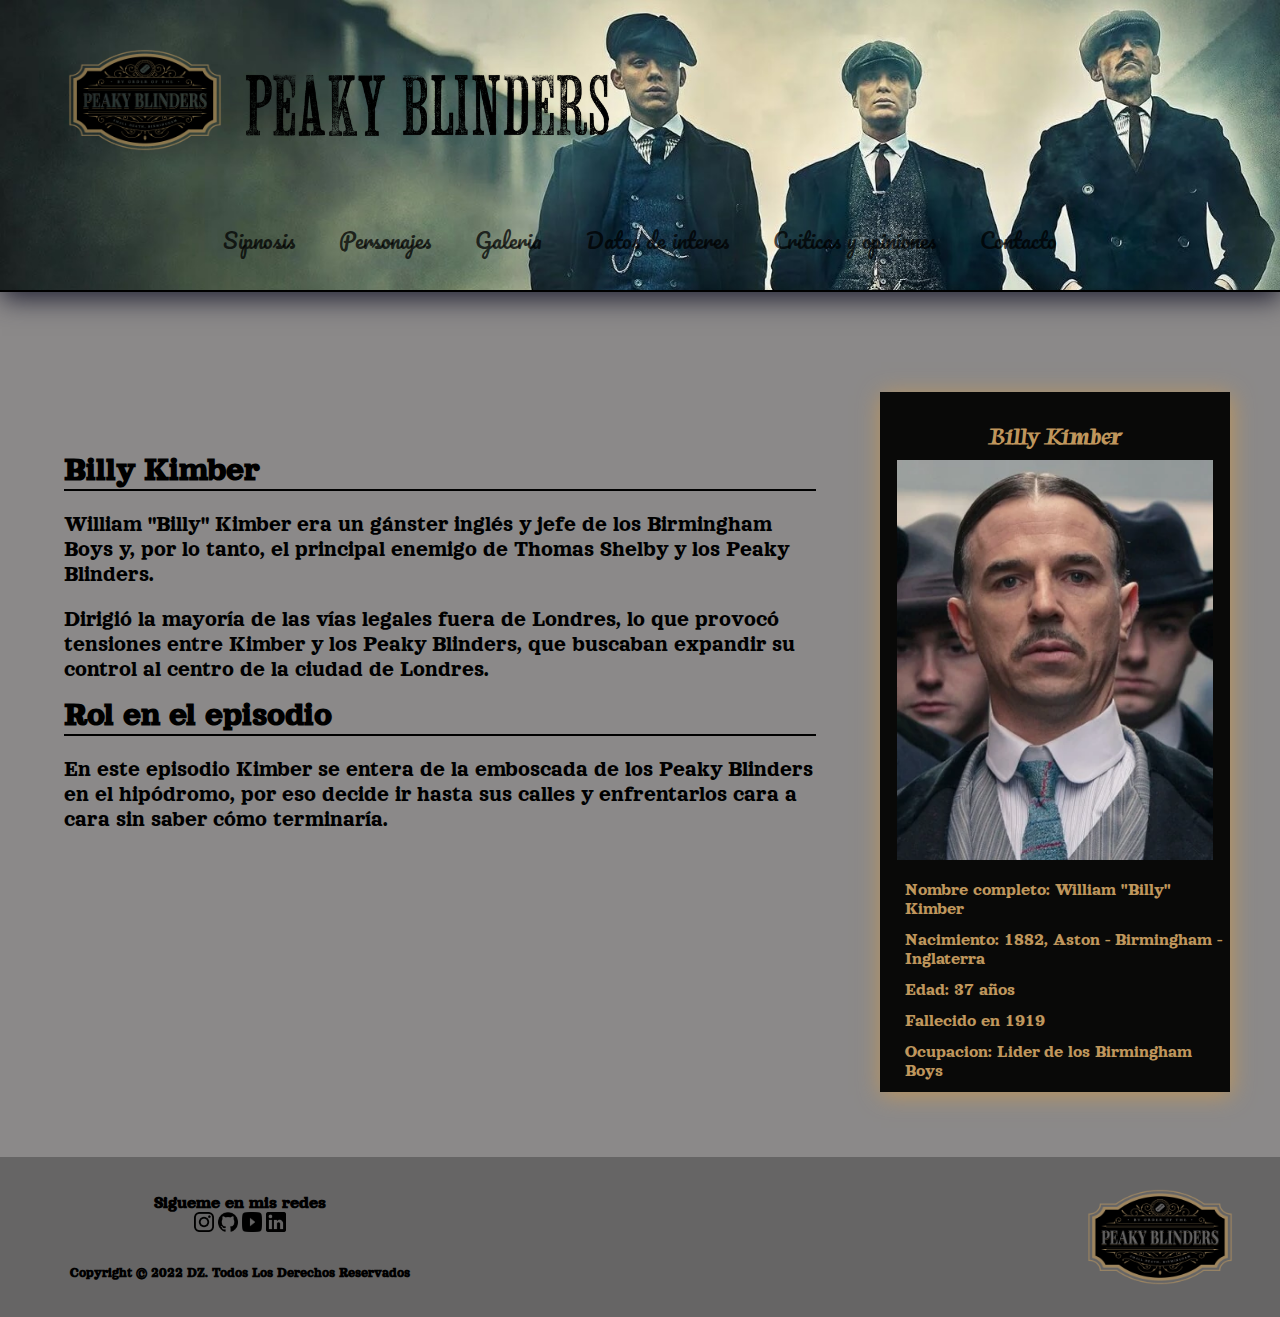
<file: personajes_perfiles/billy_perfil.html>
<!DOCTYPE html>
<html lang="en">
<head>
    <title>Peaky Blinders</title>
    <link rel="icon" href="../logos_principales/logo_pestaña.png">
    <link rel="stylesheet" type="text/css" href="../estilos/estilo.css">
    <link href="https://fonts.googleapis.com/css2?family=Barlow+Condensed:ital,wght@1,300&family=Bebas+Neue&family=Orelega+One&family=Pacifico&family=Roboto+Mono:ital,wght@1,300&family=Tapestry&display=swap" rel="stylesheet">    <header>
        <div class="subHeader"> <a href="../index.html"><img class="logo" src="../logos_principales/logo principal.png" alt="logo de los peaky blinders"></a>
            <img class="titulo" src="../frase.png" alt="">
        </div>
        <div>
            <nav class="navegacion">
                <ul class="menu">
                    <li><a class="texto_nav" href="../sipnosis.html">Sipnosis</a> </li>
                    <li><a class="texto_nav" href="#">Personajes</a>
                        <ul class="submenu"> 
                            <li><a href="thomas_perfil.html">Thomas Shelby</a></li>
                            <li><a href="arthur_perfil.html">Arthur Shleby</a></li> 
                            <li><a href="john_perfil.html">John Shelby</a></li>
                            <li><a href="polly_perfil.html">Polly Gray</a></li>
                            <li><a href="ada_perfil.html">Ada Shelby</a></li>
                            <li><a href="billy_perfil.html">Billy Kimber</a></li>
                            <li><a href="grace_perfil.html">Grace Burgess</a></li>
                            <li><a href="campbell.html">Campbell</a></li>
                        </ul>
                    </li>
                    <li><a class="texto_nav" href="#">Galeria</a></li>
                    <li><a class="texto_nav" href="../datos_de_interes.html">Datos de interes</a></li>
                    <li><a class="texto_nav" href="#">Criticas y opiniones</a></li>
                    <li><a class="texto_nav" href="#">Contacto</a></li>
                </ul>
            </nav>
        </div>
    </header>
        <section  class="descrip_foto">
            <section>
                <div class="sobre_personaje">
                    <h2 class="sub_personaje">Billy Kimber</h2>
                    <p class="texto_personaje">
                        William "Billy" Kimber era un gánster inglés y jefe de los Birmingham Boys y, por lo tanto, el principal enemigo de Thomas Shelby y los Peaky Blinders. 
                    </p> 
                    <p class="texto_personaje">
                        Dirigió la mayoría de las vías legales fuera de Londres, lo que provocó tensiones entre Kimber y los Peaky Blinders, que buscaban expandir su control al centro de la ciudad de Londres.
                    </p>
                    <h2 class="sub_personaje">Rol en el episodio</h2>
                    <p class="texto_personaje">
                        En este episodio Kimber se entera de la emboscada de los Peaky Blinders en el hipódromo, por eso decide ir hasta sus calles y enfrentarlos cara a cara sin saber cómo terminaría.  
                    </p>
                </div>
            </section>
            <section>
                <div class="caja_personaje">
                    <div class="caja_nom">
                        <br><h2>Billy Kimber</h2>
                    </div>
                    <img class="imagen_personaje" src="../fotos/personajes fotos/Billykimber.webp" alt="">
                    <div class="caja_datosextras">
                        <p>Nombre completo: William "Billy" Kimber</p> 
                        <p>Nacimiento: 1882, Aston - Birmingham - Inglaterra</p> 
                        <p>Edad: 37 años</p> 
                        <p>Fallecido en 1919</p> 
                        <p>Ocupacion: Lider de los Birmingham Boys</p> 
                    </div>
                </div>
            </section>
        </section>
        <footer>
            <div class="caja_siganos">
                <h3>Sigueme en mis redes</h3>
                <div class="caja_redes">
                    <a href="https://www.instagram.com/gusdiprinzio_/" target="_blank"><img src="../redes_icons/ig.png" alt=""></a>
                    <a href="https://github.com/gustavo-diprinzio" target="_blank"><img src="../redes_icons/gh.png" alt=""></a>
                    <a href="https://www.youtube.com/channel/UCFO-O7UU2Y-q2dNKgT-NOTA" target="_blank"><img src="../redes_icons/yt.png" alt=""></a>
                    <a href="https://www.linkedin.com/in/gustavo-di-prinzio-79ba49173/" target="_blank"><img src="../redes_icons/link.png" alt=""></a>
                </div>
                <div class="caja_copy">
                    <h3>Copyright © 2022 DZ. Todos Los Derechos Reservados</h3>
                </div>
            </div>
            <div class="logo_footer">
                <a href="../index.html"><img src="../logos_principales/logo principal.png" alt=""></a>
            </div>
        </footer>
        
</body>
</html>
</file>
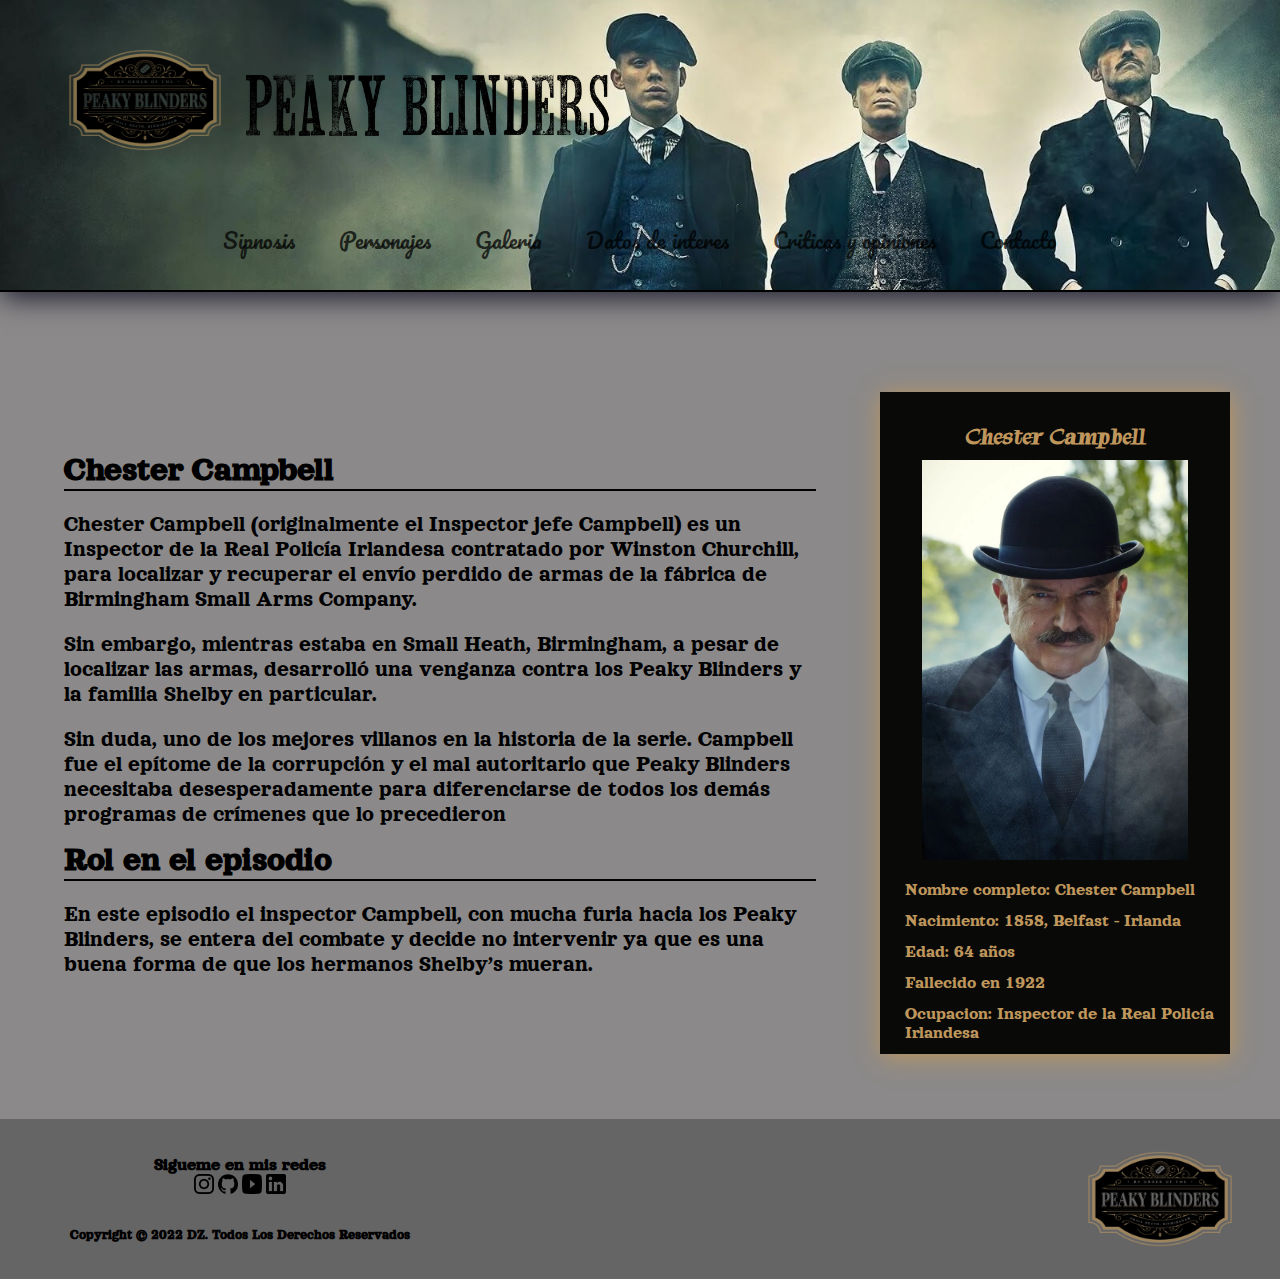
<file: personajes_perfiles/campbell.html>
<!DOCTYPE html>
<html lang="en">
<head>
    <title>Peaky Blinders</title>
    <link rel="icon" href="../logos_principales/logo_pestaña.png">
    <link rel="stylesheet" type="text/css" href="../estilos/estilo.css">
    <link href="https://fonts.googleapis.com/css2?family=Barlow+Condensed:ital,wght@1,300&family=Bebas+Neue&family=Orelega+One&family=Pacifico&family=Roboto+Mono:ital,wght@1,300&family=Tapestry&display=swap" rel="stylesheet">    <header>
        <div class="subHeader"> <a href="../index.html"><img class="logo" src="../logos_principales/logo principal.png" alt="logo de los peaky blinders"></a>
            <img class="titulo" src="../frase.png" alt="">
        </div>
        <div>
            <nav class="navegacion">
                <ul class="menu">
                    <li><a class="texto_nav" href="../sipnosis.html">Sipnosis</a> </li>
                    <li><a class="texto_nav" href="#">Personajes</a>
                        <ul class="submenu"> 
                            <li><a href="thomas_perfil.html">Thomas Shelby</a></li>
                            <li><a href="arthur_perfil.html">Arthur Shleby</a></li> 
                            <li><a href="john_perfil.html">John Shelby</a></li>
                            <li><a href="polly_perfil.html">Polly Gray</a></li>
                            <li><a href="ada_perfil.html">Ada Shelby</a></li>
                            <li><a href="billy_perfil.html">Billy Kimber</a></li>
                            <li><a href="grace_perfil.html">Grace Burgess</a></li>
                            <li><a href="campbell.html">Campbell</a></li>
                        </ul>
                    </li>
                    <li><a class="texto_nav" href="#">Galeria</a></li>
                    <li><a class="texto_nav" href="../datos_de_interes.html">Datos de interes</a></li>
                    <li><a class="texto_nav" href="#">Criticas y opiniones</a></li>
                    <li><a class="texto_nav" href="#">Contacto</a></li>
                </ul>
            </nav>
        </div>
    </header>
        <section  class="descrip_foto">
            <section>
                <div class="sobre_personaje">
                    <h2 class="sub_personaje">Chester Campbell </h2>
                    <p class="texto_personaje">
                        Chester Campbell (originalmente el Inspector jefe Campbell)  es un Inspector de la Real Policía Irlandesa contratado por Winston Churchill, para localizar y recuperar el envío perdido de armas de la fábrica de Birmingham Small Arms Company. 
                    </p> 
                    <p class="texto_personaje"> 
                        Sin embargo, mientras estaba en Small Heath, Birmingham, a pesar de localizar las armas, desarrolló una venganza contra los Peaky Blinders y la familia Shelby en particular.
                    </p>
                    <p class="texto_personaje">
                        Sin duda, uno de los mejores villanos en la historia de la serie. Campbell fue el epítome de la corrupción y el mal autoritario que Peaky Blinders necesitaba desesperadamente para diferenciarse de todos los demás programas de crímenes que lo precedieron
                    </p>

                    <h2 class="sub_personaje">Rol en el episodio</h2>
                    <p class="texto_personaje">
                        En este episodio el inspector Campbell, con mucha furia hacia los Peaky Blinders, se entera del combate y decide no intervenir ya que es una buena forma de que los hermanos Shelby’s mueran.
                    </p>
                </div>
            </section>
            <section>
                <div class="caja_personaje">
                    <div class="caja_nom">
                        <br><h2>Chester Campbell </h2>
                    </div>
                    <img class="imagen_personaje" src="../fotos/personajes fotos/Campbell.webp" alt="">
                    <div class="caja_datosextras">
                        <p>Nombre completo: Chester Campbell </p> 
                        <p>Nacimiento: 1858, Belfast - Irlanda</p> 
                        <p>Edad: 64 años</p> 
                        <p>Fallecido en 1922</p> 
                        <p>Ocupacion: Inspector de la Real Policía Irlandesa </p> 
                    </div>
                </div>
            </section>
        </section>
  
        <footer>
            <div class="caja_siganos">
                <h3>Sigueme en mis redes</h3>
                <div class="caja_redes">
                    <a href="https://www.instagram.com/gusdiprinzio_/" target="_blank"><img src="../redes_icons/ig.png" alt=""></a>
                    <a href="https://github.com/gustavo-diprinzio" target="_blank"><img src="../redes_icons/gh.png" alt=""></a>
                    <a href="https://www.youtube.com/channel/UCFO-O7UU2Y-q2dNKgT-NOTA" target="_blank"><img src="../redes_icons/yt.png" alt=""></a>
                    <a href="https://www.linkedin.com/in/gustavo-di-prinzio-79ba49173/" target="_blank"><img src="../redes_icons/link.png" alt=""></a>
                </div>
                <div class="caja_copy">
                    <h3>Copyright © 2022 DZ. Todos Los Derechos Reservados</h3>
                </div>
            </div>
            <div class="logo_footer">
                <a href="../index.html"><img src="../logos_principales/logo principal.png" alt=""></a>
            </div>
        </footer>
        
</body>
</html>
</file>
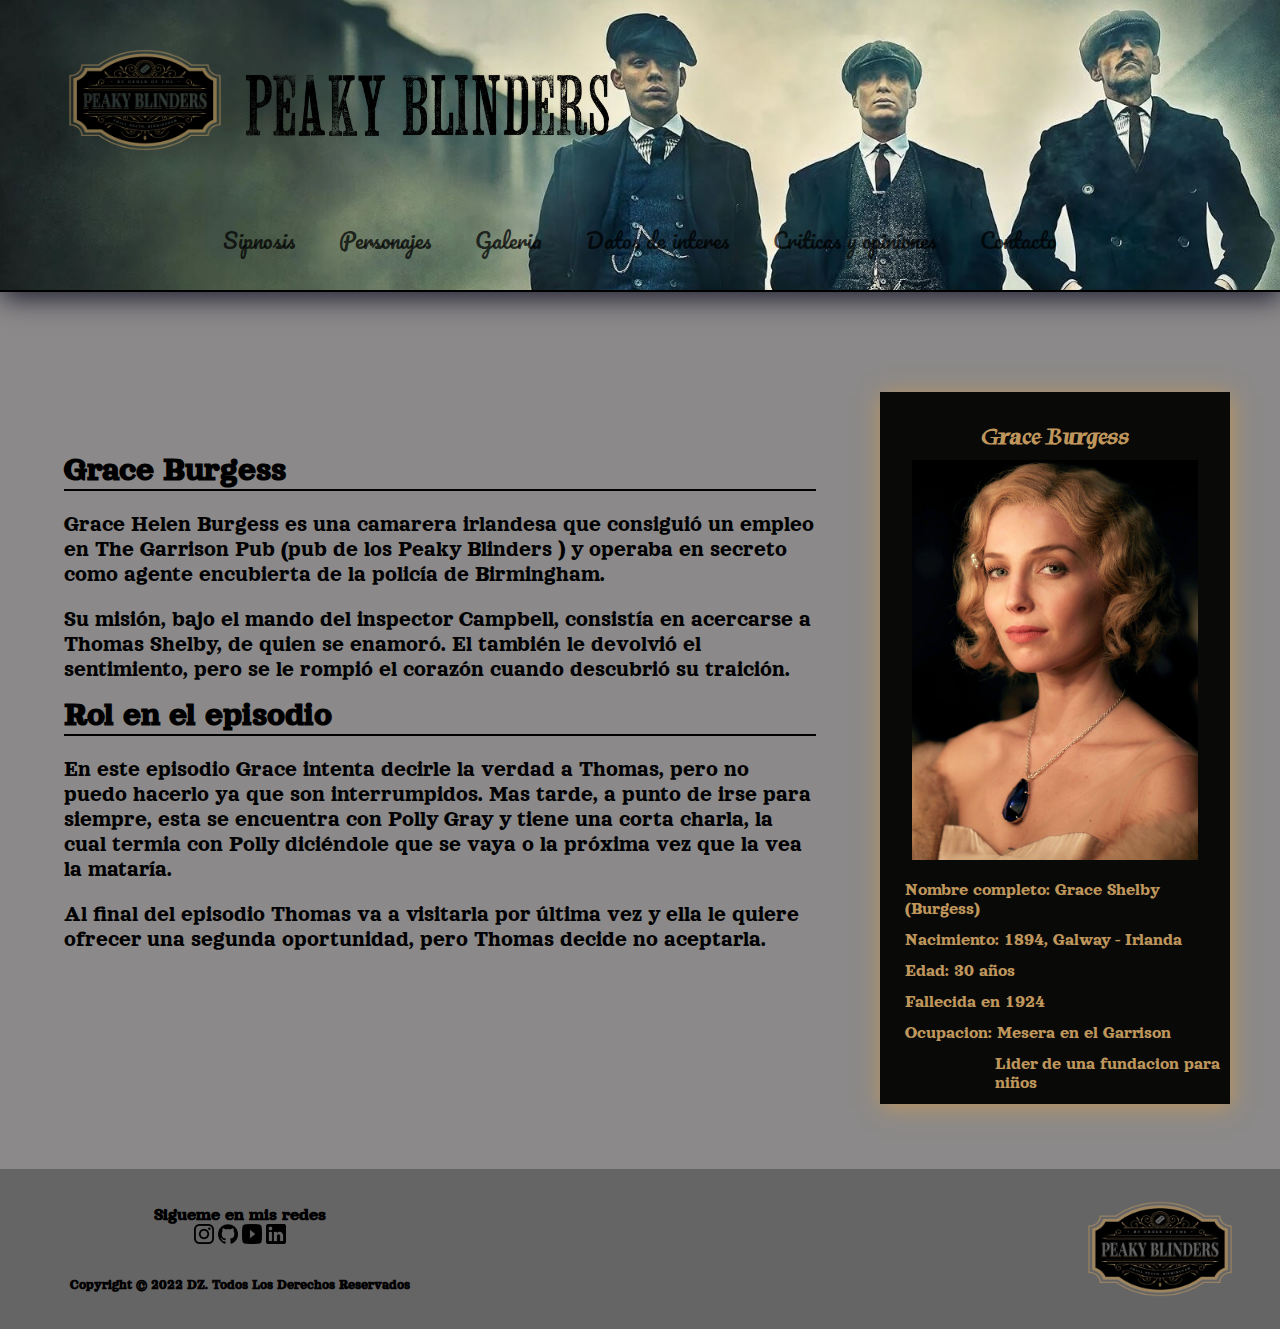
<file: personajes_perfiles/grace_perfil.html>
<!DOCTYPE html>
<html lang="en">
<head>
    <title>Peaky Blinders</title>
    <link rel="icon" href="../logos_principales/logo_pestaña.png">
    <link rel="stylesheet" type="text/css" href="../estilos/estilo.css">
    <link href="https://fonts.googleapis.com/css2?family=Barlow+Condensed:ital,wght@1,300&family=Bebas+Neue&family=Orelega+One&family=Pacifico&family=Roboto+Mono:ital,wght@1,300&family=Tapestry&display=swap" rel="stylesheet">    <header>
        <div class="subHeader"> <a href="../index.html"><img class="logo" src="../logos_principales/logo principal.png" alt="logo de los peaky blinders"></a>
            <img class="titulo" src="../frase.png" alt="">
        </div>
        <div>
            <nav class="navegacion">
                <ul class="menu">
                    <li><a class="texto_nav" href="../sipnosis.html">Sipnosis</a> </li>
                    <li><a class="texto_nav" href="#">Personajes</a>
                        <ul class="submenu"> 
                            <li><a href="thomas_perfil.html">Thomas Shelby</a></li>
                            <li><a href="arthur_perfil.html">Arthur Shleby</a></li> 
                            <li><a href="john_perfil.html">John Shelby</a></li>
                            <li><a href="polly_perfil.html">Polly Gray</a></li>
                            <li><a href="ada_perfil.html">Ada Shelby</a></li>
                            <li><a href="billy_perfil.html">Billy Kimber</a></li>
                            <li><a href="grace_perfil.html">Grace Burgess</a></li>
                            <li><a href="campbell.html">Campbell</a></li>
                        </ul>
                    </li>
                    <li><a class="texto_nav" href="#">Galeria</a></li>
                    <li><a class="texto_nav" href="../datos_de_interes.html">Datos de interes</a></li>
                    <li><a class="texto_nav" href="#">Criticas y opiniones</a></li>
                    <li><a class="texto_nav" href="#">Contacto</a></li>
                </ul>
            </nav>
        </div>
    </header>
        <section  class="descrip_foto">
            <section>
                <div class="sobre_personaje">
                    <h2 class="sub_personaje">Grace Burgess</h2>
                    <p class="texto_personaje">
                        Grace Helen Burgess es una camarera irlandesa que consiguió un empleo en The Garrison Pub (pub de los Peaky Blinders ) y operaba en secreto como agente encubierta de la policía de Birmingham. 
                    </p>
                    <p class="texto_personaje">
                        Su misión, bajo el mando del inspector Campbell, consistía en acercarse a Thomas Shelby, de quien se enamoró. El también le devolvió el sentimiento, pero se le rompió el corazón cuando descubrió su traición.
                    </p>
                    <h2 class="sub_personaje">Rol en el episodio</h2>
                    <p class="texto_personaje">
                        En este episodio Grace intenta decirle la verdad a Thomas, pero no puedo hacerlo ya que son interrumpidos. Mas tarde, a punto de irse para siempre, esta se encuentra con Polly Gray y tiene una corta charla, la cual termia con Polly diciéndole que se vaya o la próxima vez que la vea la mataría. 
                    </p>
                    <p class="texto_personaje">
                        Al final del episodio Thomas va a visitarla por última vez y ella le quiere ofrecer una segunda oportunidad, pero Thomas decide no aceptarla.
                    </p>
                </div>
            </section>
            <section>
                <div class="caja_personaje">
                    <div class="caja_nom">
                        <br><h2>Grace Burgess</h2>
                    </div>
                    <img class="imagen_personaje" src="../fotos/personajes fotos/grace.webp" alt="">
                    <div class="caja_datosextras">
                        <p>Nombre completo: Grace Shelby (Burgess)</p> 
                        <p>Nacimiento: 1894, Galway - Irlanda</p> 
                        <p>Edad: 30 años</p> 
                        <p>Fallecida en 1924</p> 
                        <p>Ocupacion: Mesera en el Garrison</p>
                        <p class="datos_extras_p">Lider de una fundacion para niños</p>
                    </div>
                </div>
            </section>
        </section>
  
        <footer>
            <div class="caja_siganos">
                <h3>Sigueme en mis redes</h3>
                <div class="caja_redes">
                    <a href="https://www.instagram.com/gusdiprinzio_/" target="_blank"><img src="../redes_icons/ig.png" alt=""></a>
                    <a href="https://github.com/gustavo-diprinzio" target="_blank"><img src="../redes_icons/gh.png" alt=""></a>
                    <a href="https://www.youtube.com/channel/UCFO-O7UU2Y-q2dNKgT-NOTA" target="_blank"><img src="../redes_icons/yt.png" alt=""></a>
                    <a href="https://www.linkedin.com/in/gustavo-di-prinzio-79ba49173/" target="_blank"><img src="../redes_icons/link.png" alt=""></a>
                </div>
                <div class="caja_copy">
                    <h3>Copyright © 2022 DZ. Todos Los Derechos Reservados</h3>
                </div>
            </div>
            <div class="logo_footer">
                <a href="../index.html"><img src="../logos_principales/logo principal.png" alt=""></a>
            </div>
        </footer>
</body>
</html>
</file>
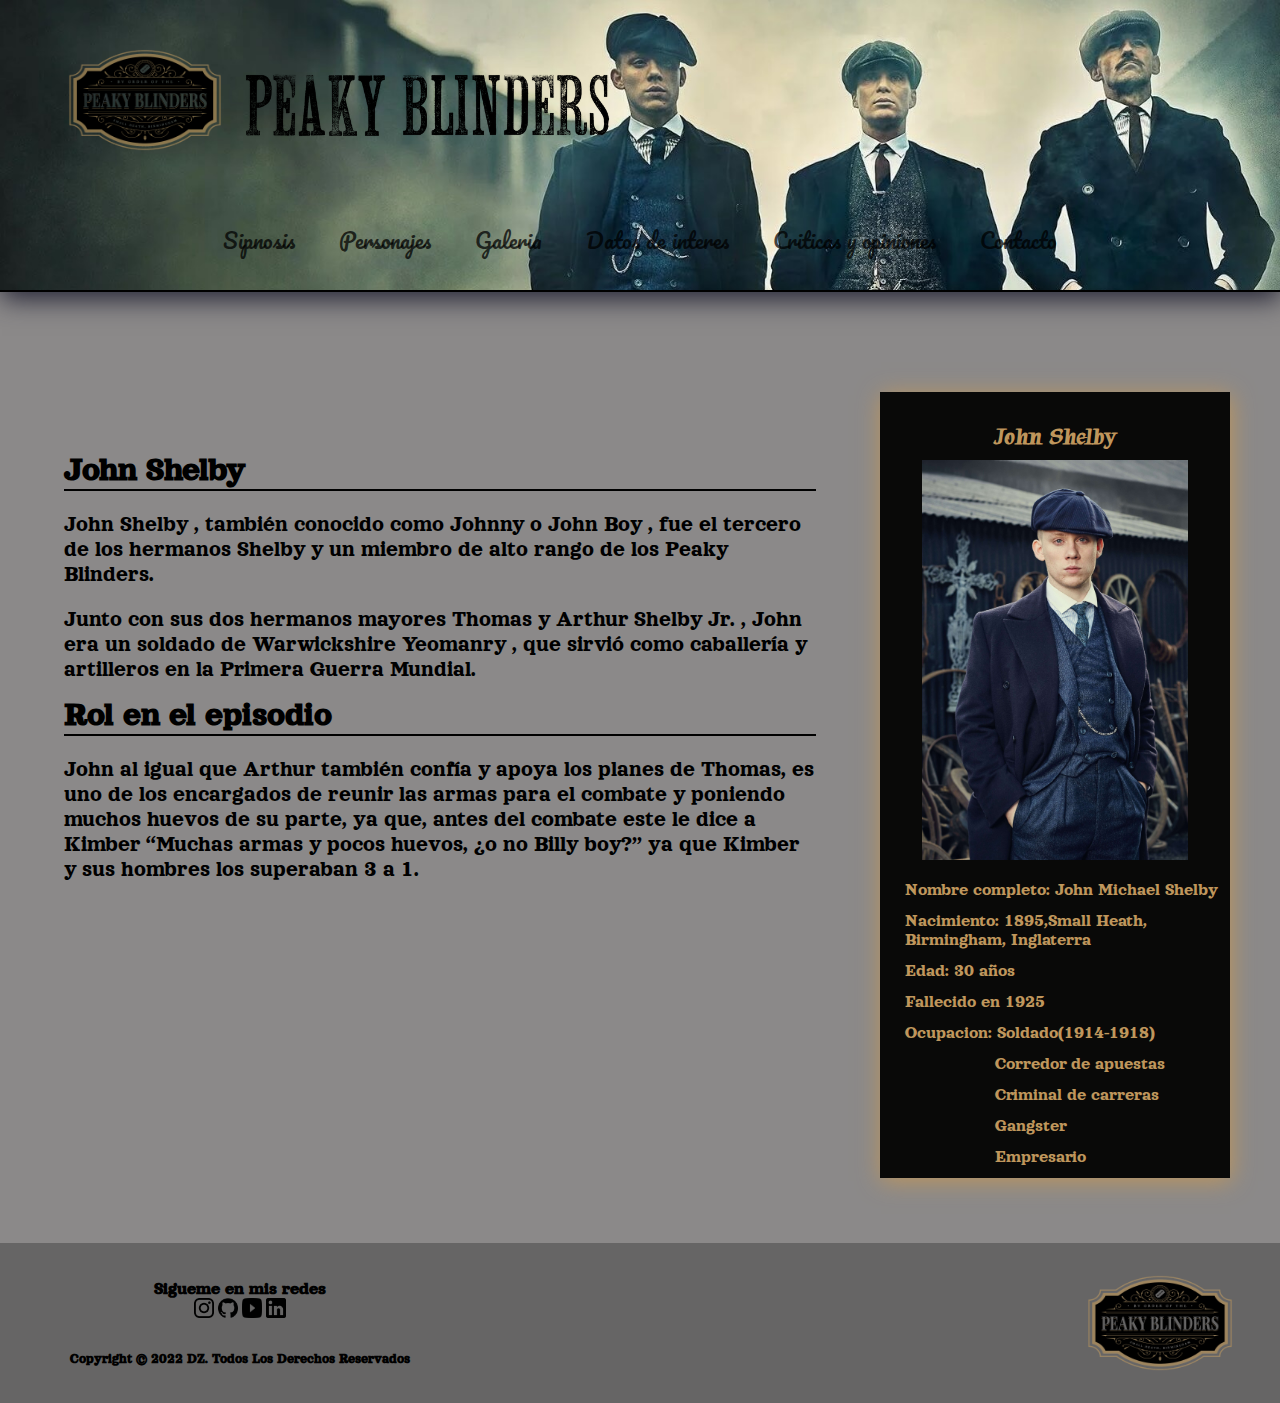
<file: personajes_perfiles/john_perfil.html>
<!DOCTYPE html>
<html lang="en">
<head>
    <title>Peaky Blinders</title>
    <link rel="icon" href="../logos_principales/logo_pestaña.png">
    <link rel="stylesheet" type="text/css" href="../estilos/estilo.css">
    <link href="https://fonts.googleapis.com/css2?family=Barlow+Condensed:ital,wght@1,300&family=Bebas+Neue&family=Orelega+One&family=Pacifico&family=Roboto+Mono:ital,wght@1,300&family=Tapestry&display=swap" rel="stylesheet">    <header>
        <div class="subHeader"> <a href="../index.html"><img class="logo" src="../logos_principales/logo principal.png" alt="logo de los peaky blinders"></a>
            <img class="titulo" src="../frase.png" alt="">
        </div>
        <div>
            <nav class="navegacion">
                <ul class="menu">
                    <li><a class="texto_nav" href="../sipnosis.html">Sipnosis</a> </li>
                    <li><a class="texto_nav" href="#">Personajes</a>
                        <ul class="submenu"> 
                            <li><a href="thomas_perfil.html">Thomas Shelby</a></li>
                            <li><a href="arthur_perfil.html">Arthur Shleby</a></li> 
                            <li><a href="john_perfil.html">John Shelby</a></li>
                            <li><a href="polly_perfil.html">Polly Gray</a></li>
                            <li><a href="ada_perfil.html">Ada Shelby</a></li>
                            <li><a href="billy_perfil.html">Billy Kimber</a></li>
                            <li><a href="grace_perfil.html">Grace Burgess</a></li>
                            <li><a href="campbell.html">Campbell</a></li>
                        </ul>
                    </li>
                    <li><a class="texto_nav" href="#">Galeria</a></li>
                    <li><a class="texto_nav" href="../datos_de_interes.html">Datos de interes</a></li>
                    <li><a class="texto_nav" href="#">Criticas y opiniones</a></li>
                    <li><a class="texto_nav" href="#">Contacto</a></li>
                </ul>
            </nav>
        </div>
    </header>
        <section  class="descrip_foto">
            <section>
                <div class="sobre_personaje">
                    <h2 class="sub_personaje">John Shelby</h2>
                    <p class="texto_personaje">
                        John Shelby , también conocido como Johnny o John Boy , fue el tercero de los hermanos Shelby y un miembro de alto rango de los Peaky Blinders. 
                    </p>
                    <p class="texto_personaje">
                        Junto con sus dos hermanos mayores Thomas y Arthur Shelby Jr. , John era un soldado de Warwickshire Yeomanry , que sirvió como caballería y artilleros en la Primera Guerra Mundial.                        
                    </p>
                    <h2 class="sub_personaje">Rol en el episodio</h2>
                    <p class="texto_personaje">
                        John al igual que Arthur también confía y apoya los planes de Thomas, es uno de los encargados de reunir las armas para el combate y poniendo muchos huevos de su parte, ya que, antes del combate este le dice a Kimber “Muchas armas y pocos huevos, ¿o no Billy boy?” ya que Kimber y sus hombres los superaban 3 a 1.                    </p>
                </div>
            </section>
            <section>
                <div class="caja_personaje">
                    <div class="caja_nom">
                        <br><h2>John Shelby</h2>
                    </div>
                    <img class="imagen_personaje" src="../fotos/personajes fotos/john.jpg" alt="">
                    <div class="caja_datosextras">
                        <p>Nombre completo: John Michael Shelby</p> 
                        <p>Nacimiento: 1895,Small Heath, Birmingham, Inglaterra</p> 
                        <p>Edad: 30 años</p> 
                        <p>Fallecido en 1925</p> 
                        <p>Ocupacion: Soldado(1914-1918)</p>
                        <p class="datos_extras_p">Corredor de apuestas</p>
                        <p class="datos_extras_p">Criminal de carreras</p>
                        <p class="datos_extras_p">Gangster</p>
                        <p class="datos_extras_p">Empresario</p>
                    </div>
                </div>
            </section>
        </section>
  
        <footer>
            <div class="caja_siganos">
                <h3>Sigueme en mis redes</h3>
                <div class="caja_redes">
                    <a href="https://www.instagram.com/gusdiprinzio_/" target="_blank"><img src="../redes_icons/ig.png" alt=""></a>
                    <a href="https://github.com/gustavo-diprinzio" target="_blank"><img src="../redes_icons/gh.png" alt=""></a>
                    <a href="https://www.youtube.com/channel/UCFO-O7UU2Y-q2dNKgT-NOTA" target="_blank"><img src="../redes_icons/yt.png" alt=""></a>
                    <a href="https://www.linkedin.com/in/gustavo-di-prinzio-79ba49173/" target="_blank"><img src="../redes_icons/link.png" alt=""></a>
                </div>
                <div class="caja_copy">
                    <h3>Copyright © 2022 DZ. Todos Los Derechos Reservados</h3>
                </div>
            </div>
            <div class="logo_footer">
                <a href="../index.html"><img src="../logos_principales/logo principal.png" alt=""></a>
            </div>
        </footer>
        
</body>
</html>
</file>
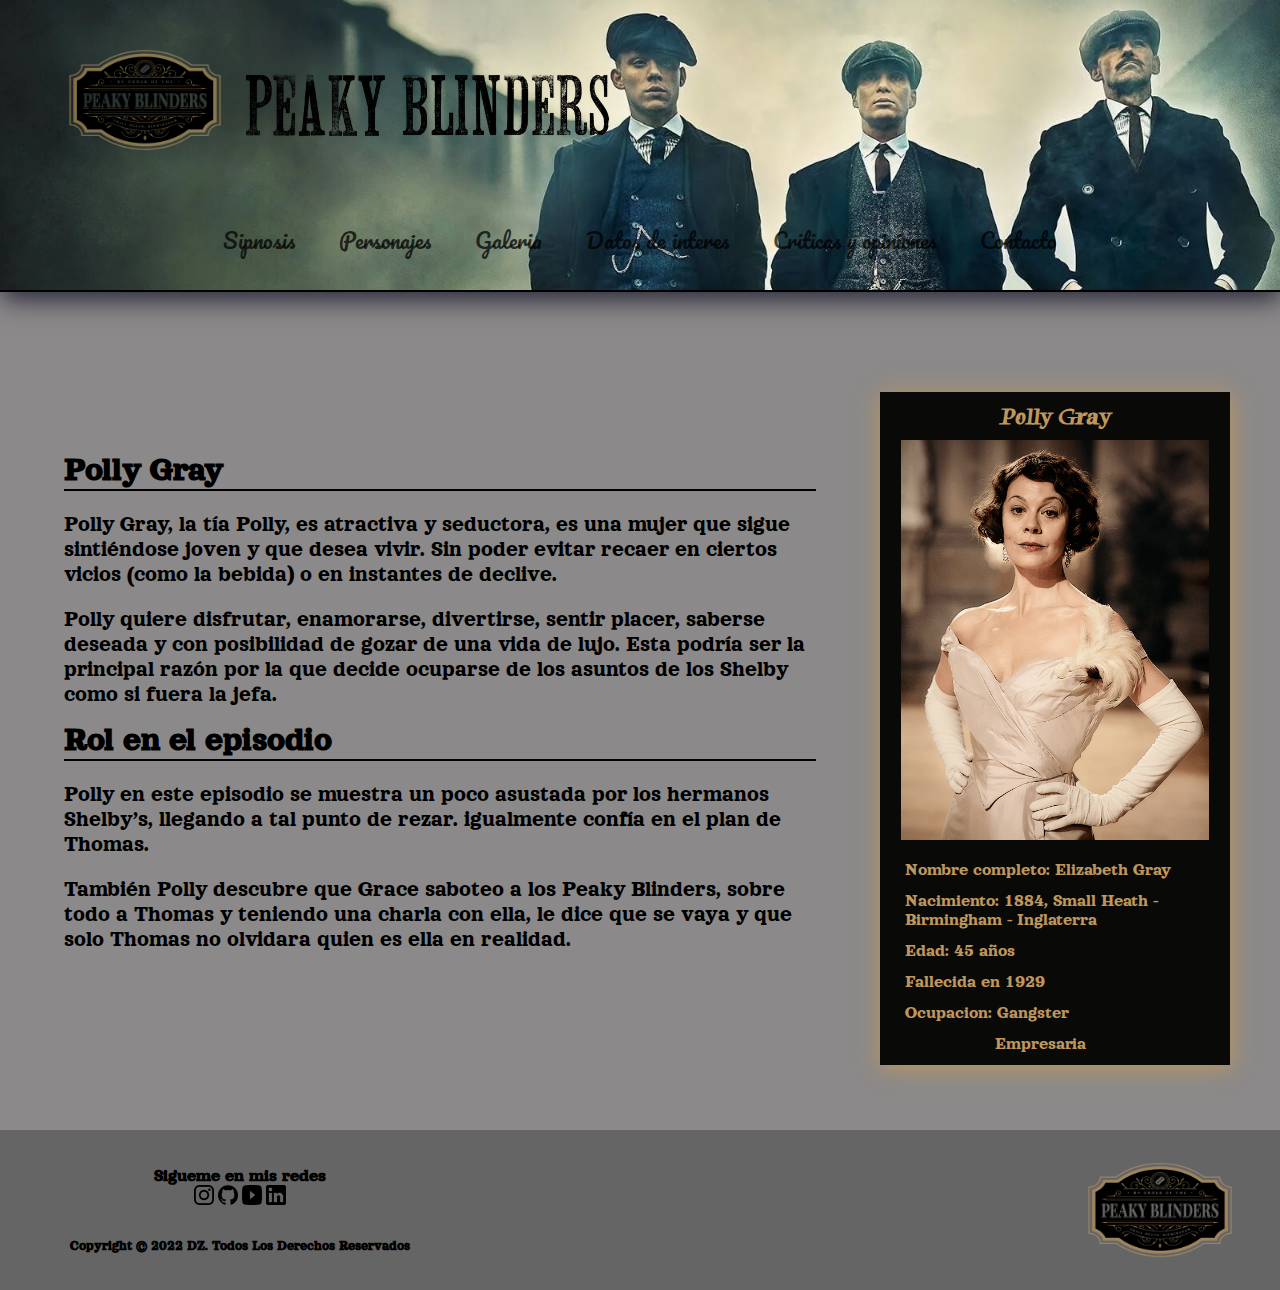
<file: personajes_perfiles/polly_perfil.html>
<!DOCTYPE html>
<html lang="en">
<head>
    <title>Peaky Blinders</title>
    <link rel="icon" href="../logos_principales/logo_pestaña.png">
    <link rel="stylesheet" type="text/css" href="../estilos/estilo.css">
    <link href="https://fonts.googleapis.com/css2?family=Barlow+Condensed:ital,wght@1,300&family=Bebas+Neue&family=Orelega+One&family=Pacifico&family=Roboto+Mono:ital,wght@1,300&family=Tapestry&display=swap" rel="stylesheet">    <header>
        <div class="subHeader"> <a href="../index.html"><img class="logo" src="../logos_principales/logo principal.png" alt="logo de los peaky blinders"></a>
            <img class="titulo" src="../frase.png" alt="">
        </div>
        <div>
            <nav class="navegacion">
                <ul class="menu">
                    <li><a class="texto_nav" href="../sipnosis.html">Sipnosis</a> </li>
                    <li><a class="texto_nav" href="#">Personajes</a>
                        <ul class="submenu"> 
                            <li><a href="thomas_perfil.html">Thomas Shelby</a></li>
                            <li><a href="arthur_perfil.html">Arthur Shleby</a></li> 
                            <li><a href="john_perfil.html">John Shelby</a></li>
                            <li><a href="polly_perfil.html">Polly Gray</a></li>
                            <li><a href="ada_perfil.html">Ada Shelby</a></li>
                            <li><a href="billy_perfil.html">Billy Kimber</a></li>
                            <li><a href="grace_perfil.html">Grace Burgess</a></li>
                            <li><a href="campbell.html">Campbell</a></li>
                        </ul>
                    </li>
                    <li><a class="texto_nav" href="#">Galeria</a></li>
                    <li><a class="texto_nav" href="../datos_de_interes.html">Datos de interes</a></li>
                    <li><a class="texto_nav" href="#">Criticas y opiniones</a></li>
                    <li><a class="texto_nav" href="#">Contacto</a></li>
                </ul>
            </nav>
        </div>
    </header>
        <section  class="descrip_foto">
            <section>
                <div class="sobre_personaje">
                    <h2 class="sub_personaje">Polly Gray</h2>
                    <p class="texto_personaje">
                        Polly Gray, la tía Polly, es atractiva y seductora, es una mujer que sigue sintiéndose joven y que desea vivir. Sin poder evitar recaer en ciertos vicios (como la bebida) o en instantes de declive.
                    </p> 
                    <p class="texto_personaje"> 
                        Polly quiere disfrutar, enamorarse, divertirse, sentir placer, saberse deseada y con posibilidad de gozar de una vida de lujo. Esta podría ser la principal razón por la que decide ocuparse de los asuntos de los Shelby como si fuera la jefa.
                    </p>
                    <h2 class="sub_personaje">Rol en el episodio</h2>
                    <p class="texto_personaje">
                        Polly en este episodio se muestra un poco asustada por los hermanos Shelby’s, llegando a tal punto de rezar. igualmente confía en el plan de Thomas.                    
                    </p>  
                    <p class="texto_personaje"> 
                        También Polly descubre que Grace saboteo a los Peaky Blinders, sobre todo a Thomas y teniendo una charla con ella, le dice que se vaya y que solo Thomas no olvidara quien es ella en realidad.            
                    </p>
                </div>
                
            </section>
            <section>
                <div class="caja_personaje">
                    <div class="caja_nom">
                        <h2>Polly Gray</h2>
                    </div>
                    <img class="imagen_personaje" src="../fotos/personajes fotos/polly.png" alt="">
                    <div class="caja_datosextras">
                        <p>Nombre completo: Elizabeth Gray</p> 
                        <p>Nacimiento: 1884, Small Heath - Birmingham - Inglaterra</p> 
                        <p>Edad: 45 años</p> 
                        <p>Fallecida en 1929</p> 
                        <p>Ocupacion: Gangster</p>
                        <p class="datos_extras_p">Empresaria</p>
                    </div>
                </div>
            </section>
        </section>
  
        <footer>
            <div class="caja_siganos">
                <h3>Sigueme en mis redes</h3>
                <div class="caja_redes">
                    <a href="https://www.instagram.com/gusdiprinzio_/" target="_blank"><img src="../redes_icons/ig.png" alt=""></a>
                    <a href="https://github.com/gustavo-diprinzio" target="_blank"><img src="../redes_icons/gh.png" alt=""></a>
                    <a href="https://www.youtube.com/channel/UCFO-O7UU2Y-q2dNKgT-NOTA" target="_blank"><img src="../redes_icons/yt.png" alt=""></a>
                    <a href="https://www.linkedin.com/in/gustavo-di-prinzio-79ba49173/" target="_blank"><img src="../redes_icons/link.png" alt=""></a>
                </div>
                <div class="caja_copy">
                    <h3>Copyright © 2022 DZ. Todos Los Derechos Reservados</h3>
                </div>
            </div>
            <div class="logo_footer">
                <a href="../index.html"><img src="../logos_principales/logo principal.png" alt=""></a>
            </div>
        </footer>
</body>
</html>
</file>
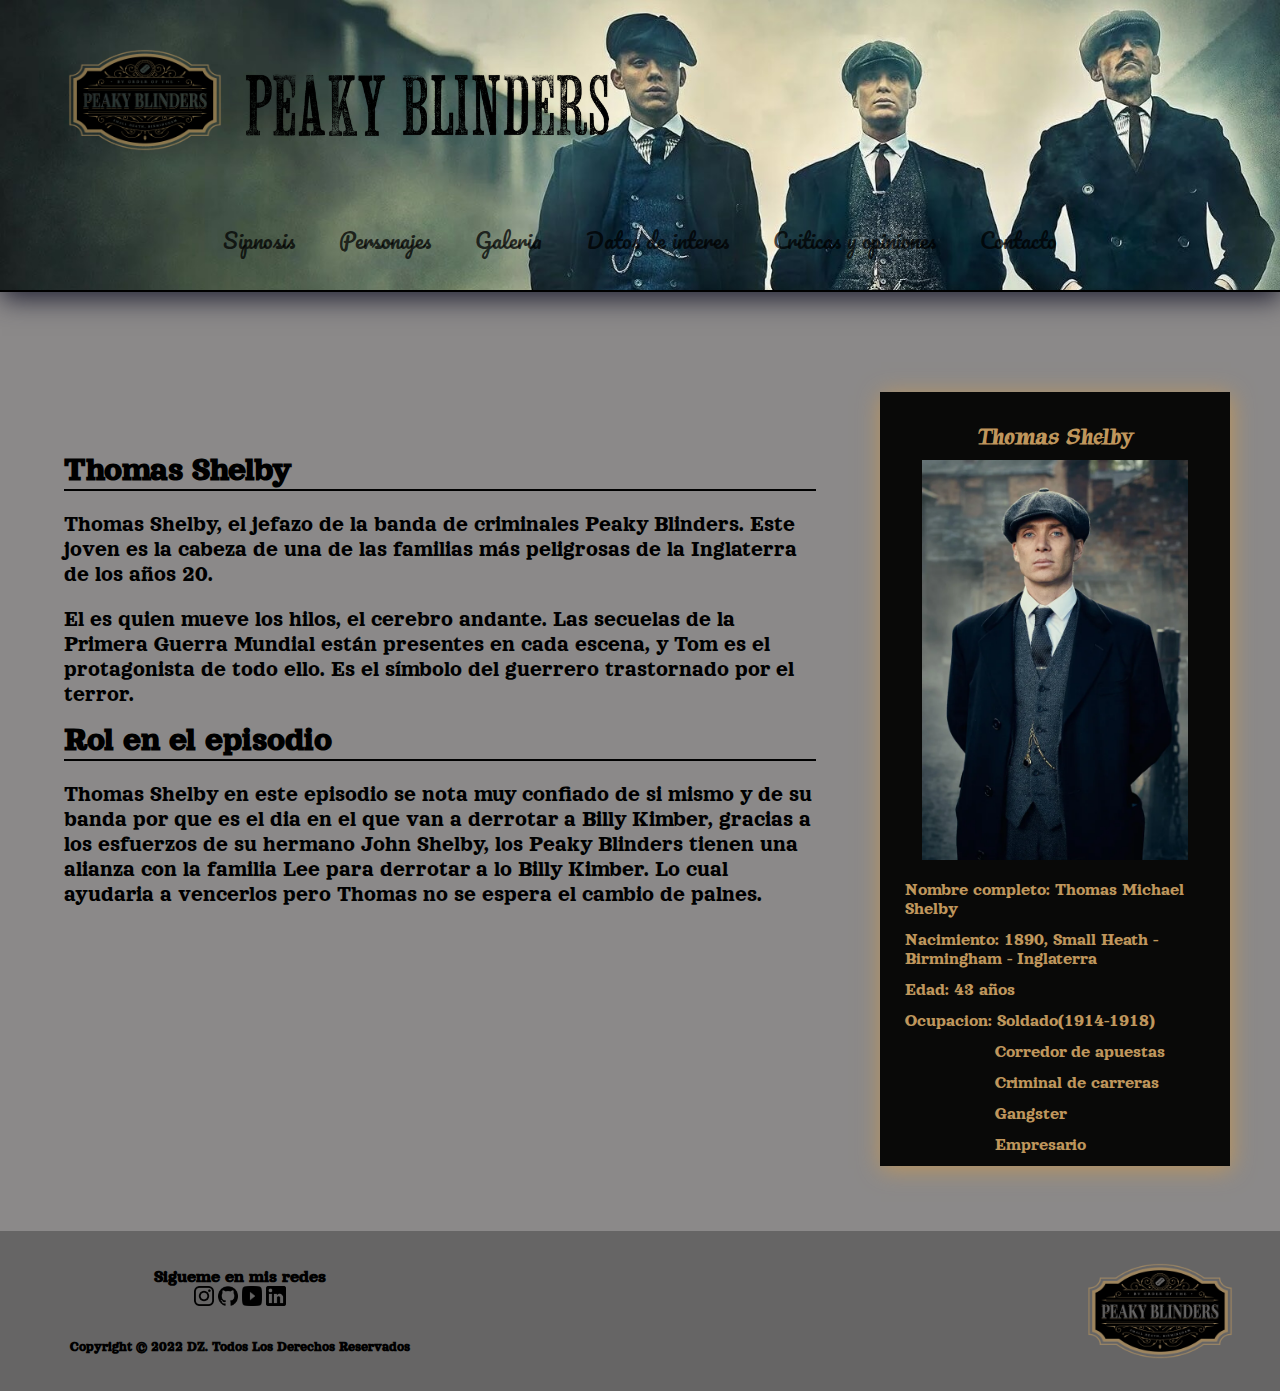
<file: personajes_perfiles/thomas_perfil.html>
<!DOCTYPE html>
<html lang="en">
<head>
    <title>Peaky Blinders</title>
    <link rel="icon" href="../logos_principales/logo_pestaña.png">
    <link rel="stylesheet" type="text/css" href="../estilos/estilo.css">
    <link href="https://fonts.googleapis.com/css2?family=Barlow+Condensed:ital,wght@1,300&family=Bebas+Neue&family=Orelega+One&family=Pacifico&family=Roboto+Mono:ital,wght@1,300&family=Tapestry&display=swap" rel="stylesheet">    <header>
        <div class="subHeader"> <a href="../index.html"><img class="logo" src="../logos_principales/logo principal.png" alt="logo de los peaky blinders"></a>
            <img class="titulo" src="../frase.png" alt="">
        </div>
        <div>
            <nav class="navegacion">
                <ul class="menu">
                    <li><a class="texto_nav" href="../sipnosis.html">Sipnosis</a> </li>
                    <li><a class="texto_nav" href="#">Personajes</a>
                        <ul class="submenu"> 
                            <li><a href="thomas_perfil.html">Thomas Shelby</a></li>
                            <li><a href="arthur_perfil.html">Arthur Shleby</a></li> 
                            <li><a href="john_perfil.html">John Shelby</a></li>
                            <li><a href="polly_perfil.html">Polly Gray</a></li>
                            <li><a href="ada_perfil.html">Ada Shelby</a></li>
                            <li><a href="billy_perfil.html">Billy Kimber</a></li>
                            <li><a href="grace_perfil.html">Grace Burgess</a></li>
                            <li><a href="campbell.html">Campbell</a></li>
                        </ul>
                    </li>
                    <li><a class="texto_nav" href="#">Galeria</a></li>
                    <li><a class="texto_nav" href="../datos_de_interes.html">Datos de interes</a></li>
                    <li><a class="texto_nav" href="#">Criticas y opiniones</a></li>
                    <li><a class="texto_nav" href="#">Contacto</a></li>
                </ul>
            </nav>
        </div>
    </header>
        <section  class="descrip_foto">
            <section>
                <div class="sobre_personaje">
                    <h2 class="sub_personaje">Thomas Shelby</h2>
                    <p class="texto_personaje">
                        Thomas Shelby, el jefazo de la banda de criminales Peaky Blinders. Este joven es la cabeza de una de las familias más 
                        peligrosas de la Inglaterra de los años 20.
                    </p>
                    <p class="texto_personaje">
                        El es quien mueve los hilos, el cerebro andante. Las secuelas de la Primera 
                        Guerra Mundial están presentes en cada escena, y Tom es el protagonista de todo ello. Es el símbolo del guerrero trastornado 
                        por el terror.
                    </p>
                    <h2 class="sub_personaje">Rol en el episodio</h2>
                    <p class="texto_personaje">
                        Thomas Shelby en este episodio se nota muy confiado de si mismo y de su banda por que es el dia en el que van a derrotar 
                        a Billy Kimber,  gracias a los esfuerzos de su hermano John Shelby, los Peaky Blinders tienen una alianza con la familia 
                        Lee para derrotar a lo Billy Kimber.
                        Lo cual ayudaria a vencerlos pero Thomas no se espera el cambio de palnes.
                    </p>
                </div>
            </section>
            <section>
                <div class="caja_personaje">
                    <div class="caja_nom">
                        <br><h2>Thomas Shelby</h2>
                    </div>
                    <img class="imagen_personaje" src="../fotos/personajes fotos/Thomas.jpg" alt="">
                    <div class="caja_datosextras">
                        <p>Nombre completo: Thomas Michael Shelby</p> 
                        <p>Nacimiento: 1890, Small Heath - Birmingham - Inglaterra</p> 
                        <p>Edad: 43 años</p> 
                        <p>Ocupacion: Soldado(1914-1918)</p>
                        <p class="datos_extras_p">Corredor de apuestas</p>
                        <p class="datos_extras_p">Criminal de carreras</p>
                        <p class="datos_extras_p">Gangster</p>
                        <p class="datos_extras_p">Empresario</p>
                    </div>
                </div>
            </section>
        </section>
  
        <footer>
            <div class="caja_siganos">
                <h3>Sigueme en mis redes</h3>
                <div class="caja_redes">
                    <a href="https://www.instagram.com/gusdiprinzio_/" target="_blank"><img src="../redes_icons/ig.png" alt=""></a>
                    <a href="https://github.com/gustavo-diprinzio" target="_blank"><img src="../redes_icons/gh.png" alt=""></a>
                    <a href="https://www.youtube.com/channel/UCFO-O7UU2Y-q2dNKgT-NOTA" target="_blank"><img src="../redes_icons/yt.png" alt=""></a>
                    <a href="https://www.linkedin.com/in/gustavo-di-prinzio-79ba49173/" target="_blank"><img src="../redes_icons/link.png" alt=""></a>
                </div>
                <div class="caja_copy">
                    <h3>Copyright © 2022 DZ. Todos Los Derechos Reservados</h3>
                </div>
            </div>
            <div class="logo_footer">
                <a href="../index.html"><img src="../logos_principales/logo principal.png" alt=""></a>
            </div>
        </footer>
        
</body>
</html>
</file>
<file: estilos/estilo.css>
*{
    margin: 0;
    padding: 0;
    box-sizing: border-box;
}
body{
    background-color: rgb(139, 137, 137);
    font-family: 'Orelega One', cursive;
    display: grid;
    min-height: 100vh;
    grid-template-rows: auto 1fr auto;
}
header{
    /*background-color: rgb(102, 101, 101);;*/
    background-image: url(../fotos/peaky1.jpg);
    background-size: cover;
    display: flex; 
    flex-direction: column;
    border-bottom: 2.5px solid black;
    box-shadow: 0.5px 7px 25px rgb(36, 36, 53);
}
a{
    color: rgb(111, 105, 67);
    text-decoration: none;
}
li{
    list-style: none;
    cursor: pointer;
    padding: 20px;
    transition: all 0.3s ease 0s;
}
.subHeader{
    display: flex;
    flex-direction: row;
    width: 100%;
    align-items: center;
    font-family: 'Tapestry', cursive;
}
.logo{
    margin-left: 50px;
    margin-top: 15px;
    width: 190px;
    height: 170px;
}
.logo:hover{
    width: 205px;
    height: 179px;
    transition: .5s;
}
.navegacion{
    width: 100%;
    margin: 25px auto;
    display: inline-flex;
    flex-direction: row;
    height: 50px;
    justify-content: space-around;     /*centrar eje x*/
    align-items: center;               /*centrar eje y*/
    font-family: 'Pacifico', cursive;
}
.titulo{
    margin-left: 5px;
    width: 28.5%;
    margin-top: 20px;
}
.menu > li{
    position: relative;
    display: inline-block;
}
.menu > li > a{
    display: block;
    color: black;
}
.menu li a:hover{
    color: rgb(191,151,93,164);
    transition: all 0.4s;
}
.submenu{
    font-size: 15.35px;
    position: absolute;
    background-color: rgb(214, 214, 214);
    width: 130%;
    visibility: hidden;
    opacity: 0;
    transition: opacity .2s;
    text-align: left;
}
.submenu li a{
    color: black;
}
.menu li:hover .submenu{
    visibility: visible;
    opacity: 1;
}
.navegacion ul li a{
    color: rgba(0, 0, 0, 0.745); 
}
.texto_nav{
    font-size: 20.55px;
}
.section_foto_y_texto{
    width: 90%;
    margin: 0 auto;
    display: flex;           
    margin-top: 100px;
}
.foto_principal{
    width: 1200px;
    height: 500px;
    object-fit: contain;        /*completa foto*/
    box-shadow: 0.5px 2.5px 39px black;
    border:3px solid rgb(0, 0, 0); 
    padding: 12px 11px 12px 11px;
}
.texto_section{
    margin: 10px;
}
.p_texto{
    font-size: 19px;
    margin-top: 20px;
}
footer{
    display: flex;
    flex-direction: row;
    justify-content: space-between;
    align-items: center;
    margin-top: 65px;
    color: black;
    background-color:  rgb(102, 101, 101);
}
.caja_siganos{
    font-size: 15px;
    display: flex;
    flex-direction: column;
    justify-content: center;
    align-items: center;
    margin-left: 70px;
}
.caja_redes img{
    width: 20px;
    height: 20px;
}
.logo_footer img{ 
    width: 180px;
    height: 160px;
    display: flex;
    flex-direction: column;
    justify-content: center;
    margin-right: 30px;
}
.caja_copy{
    margin-top: 30px;
    font-size: 12px;
    color: rgb(0, 0, 0);
}

/*********SINOPSIS*********/
.caja_sinopsis{
    border-bottom: 1.9px solid black;
    width: 80%;
    margin: 0% auto;
}
.sinopsis{
    margin-top: 60px;
    font-size: 33px;
}
.sinopsis_texto{
    font-size: 19px;
    margin-left: 28px;
    width: 80%;
    margin: 0% auto;
    margin-bottom: 15px;
}
.caja_resumen{
    border-bottom: 1.9px solid black;
    margin-left: 86px;
    width: 80%;
    margin: 0% auto;
}
.resumen{
    margin-top: 20px;
    font-size: 30px;
    margin-bottom: 5px;
}
.texto_resumen{
    font-size: 19px;
    width: 80%;
    margin: 0% auto;
    margin-bottom: 20px;
}
.caja_primera_imagen{
    display: flex;
    flex-direction: row-reverse;
    width: 80%;
    margin: 0 auto;
    margin-bottom: 25px;
    align-items: center;
}
.img1{
    width: 400px;
    height: 205px;
    box-shadow: 0.5px 2px 17px black;
}
.img1:hover{
    width: 420px;
    height: 225px;
    transition: .5s;
}
.img2:hover{
    width: 420px;
    height: 225px;
    transition: .5s;
}
.img3:hover{
    width: 420px;
    height: 225px;
    transition: .5s;
}
.caja_segunda_imagen{
    display: flex;
    flex-direction: row;
    width: 80%;
    margin: 0 auto;
    margin-bottom: 25px;
    align-items: center;
}
.img2{
    width: 400px;
    height: 205px;
    box-shadow: 0.5px 1.5px 15px black;
}
.texto_resumen1{
    font-size: 19px;
    width: 80%;
    margin-left: 20px;
}
.caja_tercera_imagen{
    display: flex;
    flex-direction: row;
    width: 80%;
    margin: 0 auto;
    margin-bottom: 25px;
    align-items: center;
}
.img3{
    width: 400px;
    height: 205px;
    box-shadow: 0.5px 1.5px 15px black;
}
/*PERSONAJES*/
.personaje{
    display: flex;
    justify-content: center;
    align-items: center;
}
.nom_personaje{
    display: flex;
    width: auto;
    margin: 0 auto;
    margin-left: 100px;
    overflow: hidden;
}
.caja_personaje{
    background-color: rgb(9, 9, 8);
    color: rgb(191,150,92,164);
    display: flex;
    flex-direction: column;
    align-items: center;
    margin-right: 50px;
    box-shadow: 0.5px 3px 22px rgb(191,150,92,164);
}
.imagen_personaje{
    width: 350px;
    height: 400px;
    object-fit: contain ;  
}
.caja_datosextras{
    font-size: 17.5px;
    margin-top: 20px;
    margin-left: 25px;
}
.caja_personaje div p{
    margin-bottom: 12px;
}
.datos_extras_p{
    margin-left: 90px;
}
.caja_nom{
    margin-top: 9px;
    margin-bottom: 9px;
    font-family: 'Tapestry', cursive;
}
.descrip_foto{
    margin: 0 auto;
    display: flex;              
    margin-top: 100px;
} 
.sobre_personaje{
    padding: 5%;
    font-size: 23px;
}
.texto_personaje{
    margin: 20px;
    font-size: 23px;
    margin-bottom: 15px;
}
.sub_personaje{
    margin: 20px;
    margin-top: 15px;
    border-bottom: 2px solid black;
}

/***********DATOS DE INTERES***********/

.caja_conjunto_actores{
    margin-top: 5%;
    display: flex;
    flex-direction: row;
    flex-wrap: wrap;
    width: 95%;
    margin: 5% auto;
}
.elenco_h2{
    margin-top: 50px;
    margin-left: 43%;
}
.cajas_actores{
    display: flex;
    flex-direction: column;
    justify-content: center;
    align-items: center;
    width: 30%;
    margin: 22.5px;
}
.caja_conjunto_actores h2{
    margin-top: 200px;
    font-size: 22px;
}
.actores{
    font-size: 15px;
    margin-top: 10px;
}
.imagen_actores{
    width: 147px;
    height: 160px;
    box-shadow: 0.5px 2.5px 39px black;
}



.caja_soundtrack{
    margin-top: 20px;
    text-align: center;
}
.caja_canciones{
    margin-top: 5%;
    display: flex;
}
.canciones{
    display: flex;
    flex-direction: row;
    justify-content: center;
    width: 70%;
}
.canciones h3{
    font-size: 1rem;
    margin-left: 2.5px;
    text-transform: uppercase;
}
.boton{
    margin-bottom: 4px;
}
a.boton_canciones {
    display: flex;
    width: 20px;
    height: 20px;
}

/**************GALERIA**************/

.imagen_pos{
    margin: 5%;
}
.imagen_interaccion{
    width: 550x;
    height: 300px;
}

/**************CONTACTO**************/

#formulario{
    margin: 25px 0px 0px 26%;
    width: 50%;
    height: 104%;
    border-radius: 25px;
    display: flex;
    box-shadow: 0.5px 2.5px 39px black;
    border:3px solid rgb(0, 0, 0); 
    background-color:  rgb(102, 101, 101);
}

.columnas_de_contacto{
    width: 50%;
    margin-left: 27.5%;
}

.columnas_de_contacto h2{
    font-size: 3rem;
    margin: 1em 1em;
    text-shadow: 2px  3px 5px rgba(85, 85, 85, 0.568);
}

.nombre_apellido{
    display: flex;
}

label{
    display: block;
    margin: 0.5em 0;
}

.nombreyapellido{
    width: 100%;
}

input{
   border-radius: 15px;
   height: 3em;
   border: 1px solid rgb(168, 44, 44);
}
textarea{
    width: 90%; 
    border-radius: 15px;
    height: 7em;
    border: 1px solid rgb(168, 44, 44);
}
.nombreyapellido input{
    width: 80%;
}

.bloque_datos input, textarea{
    width: 90%;
}

.bloque_datos textarea{
    width: 90%;
    padding: 0.5em 0;
    resize: none;

}

.submit input{
    width: 5em;
    margin: 0.5em 0;
    background-color:#00d42a;
}

.submit input:hover{
    font-weight: bold;
    transition: 0.4s;
    box-shadow: 0px  3px 5px rgba(85, 85, 85, 0.568);
}
</file>
